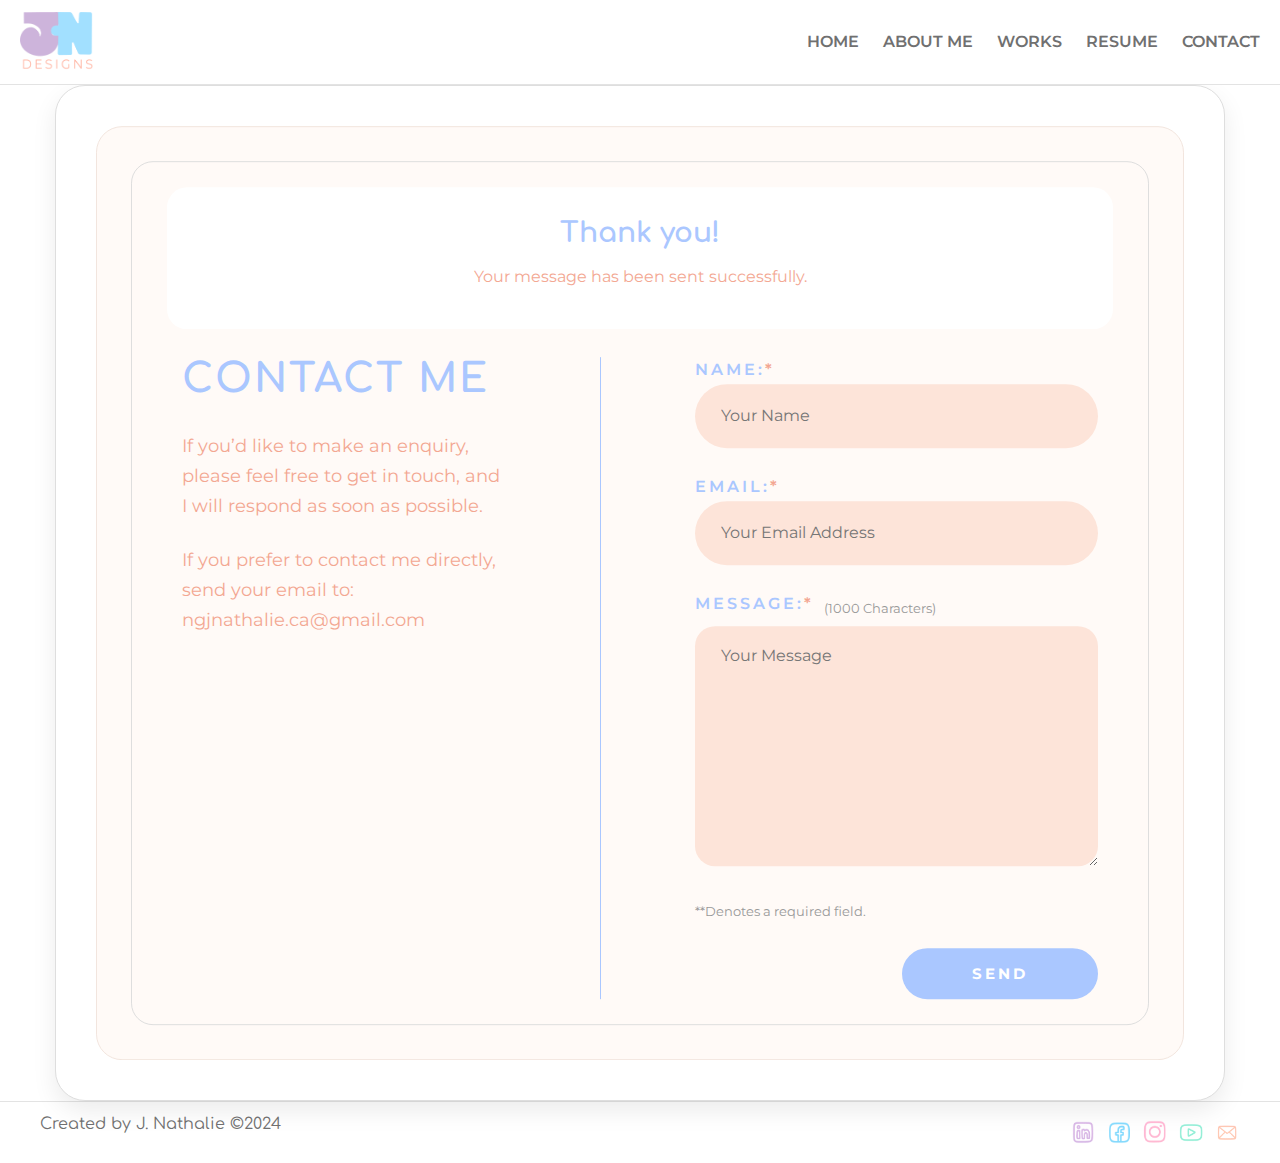
<file: contact.html>
<!DOCTYPE html>
<html lang="en">
<head>
  <meta charset="UTF-8">
  <meta name="viewport" content="width=device-width, initial-scale=1.0">
  <link href="https://fonts.googleapis.com/css2?family=Comfortaa&family=Montserrat:wght@400;600;700&display=swap" rel="stylesheet">
  <link rel="stylesheet" href="https://cdnjs.cloudflare.com/ajax/libs/font-awesome/4.7.0/css/font-awesome.min.css">
  <link rel="stylesheet" href="css/grid.css">
  <link rel="stylesheet" href="css/main.css">
  <title>JN Designs Portfolio</title>
</head>

<body data-page="contact" class="site">
  <h1 class="hidden">JN Designs Portfolio Website</h1>

  <div id="sticky-nav-con">
    <header class="head">
      <div class="logo">
        <a href="index.html">
          <img src="images/FinalLogo_JN.png" alt="JN Designs Logo">
        </a>
      </div>

      <nav id="main-nav">
        <button class="burger-btn" id="burger-button"><i class="fa fa-bars"></i></button>

        <div id="burger-con" class="menu-panel">
          <ul class="menu-list">
            <li><a href="index.html">HOME</a></li>
            <li><a href="about.html">ABOUT ME</a></li>
            <li><a href="project.php">WORKS</a></li>
            <li><a href="docs/Ng_JustineNathalie_Resume.pdf" target="_blank">RESUME</a></li>
            <li><a href="contact.php">CONTACT</a></li>
          </ul>
        </div>
      </nav>
    </header>
  </div>

  <main class="site-main">
    <section class="contact-wrapper">
      <div class="grid-con">
        <div class="col-span-full contact-card-outer">
          <div class="contact-card-inner">
            <div class="contact-inner-outline"></div>

            <div class="contact-thankyou">
              <h2 class="contact-thankyou-title">Thank you! </h2>
              <p class="contact-thankyou-text">Your message has been sent successfully.</p>
            </div>

            <div class="grid-con contact-grid">

              <div class="col-span-full m-col-span-5 l-col-span-5 contact-left">
                <h2 class="contact-heading">CONTACT ME</h2>

                <p class="contact-copy">
                  If you’d like to make an enquiry, please feel free to get in touch,
                  and I will respond as soon as possible.
                </p>

                <p class="contact-copy">
                  If you prefer to contact me directly, send your email to:<br>
                  ngjnathalie.ca@gmail.com
                </p>
              </div>

              <div class="col-span-full m-col-span-1 l-col-span-1 contact-divider"></div>

              <div class="col-span-full m-col-span-6 l-col-span-6 contact-right">
                <form method="post" action="CMS/adduser.php" class="contact-form">

                  <section id="feedback"></section>

                  <div class="contact-field-group">
                    <label class="contact-label" for="name">NAME:<span>*</span></label>
                    <input class="contact-input" type="text" id="name" name="name" placeholder="Your Name" required>
                  </div>

                  <div class="contact-field-group">
                    <label class="contact-label" for="email">EMAIL:<span>*</span></label>
                    <input class="contact-input" type="email" id="email" name="email" placeholder="Your Email Address" required>
                  </div>

                  <div class="contact-field-group">
                    <div class="contact-message-row">
                      <label class="contact-label" for="message">MESSAGE:<span>*</span></label>
                      <span class="contact-char-note">(1000 Characters)</span>
                    </div>
                    <textarea class="contact-textarea" id="message" name="message" placeholder="Your Message" required></textarea>
                  </div>

                  <p class="contact-required-note">**Denotes a required field.</p>

                  <div class="contact-actions">
                    <button class="contact-submit" type="submit">SEND</button>
                  </div>
                </form>
              </div>

            </div>
          </div>
        </div>
      </div>
    </section>
  </main>

  <footer id="site-footer">
    <div class="footer-inner">
      <p>Created by J. Nathalie ©2024</p>

      <div class="footer-icons">
        <a href="https://www.linkedin.com/in/jnathalieng" target="_blank"><img src="images/Linkedin.png" alt="LinkedIn icon"></a>
        <a href="#"><img src="images/Facebook.png" alt="Facebook icon"></a>
        <a href="https://www.instagram.com/jnathalieng" target="_blank"><img src="images/Instagram.png" alt="Instagram icon"></a>
        <a href="#"><img src="images/Youtube.png" alt="YouTube icon"></a>
        <a href="mailto:ngjnathalie.ca@gmail.com"><img src="images/Email.png" alt="Email icon"></a>
      </div>
    </div>
  </footer>

  <script src="https://cdnjs.cloudflare.com/ajax/libs/gsap/3.12.2/gsap.min.js"></script>
  <script type="module" src="js/main.js"></script>
</body>
</html>
</file>
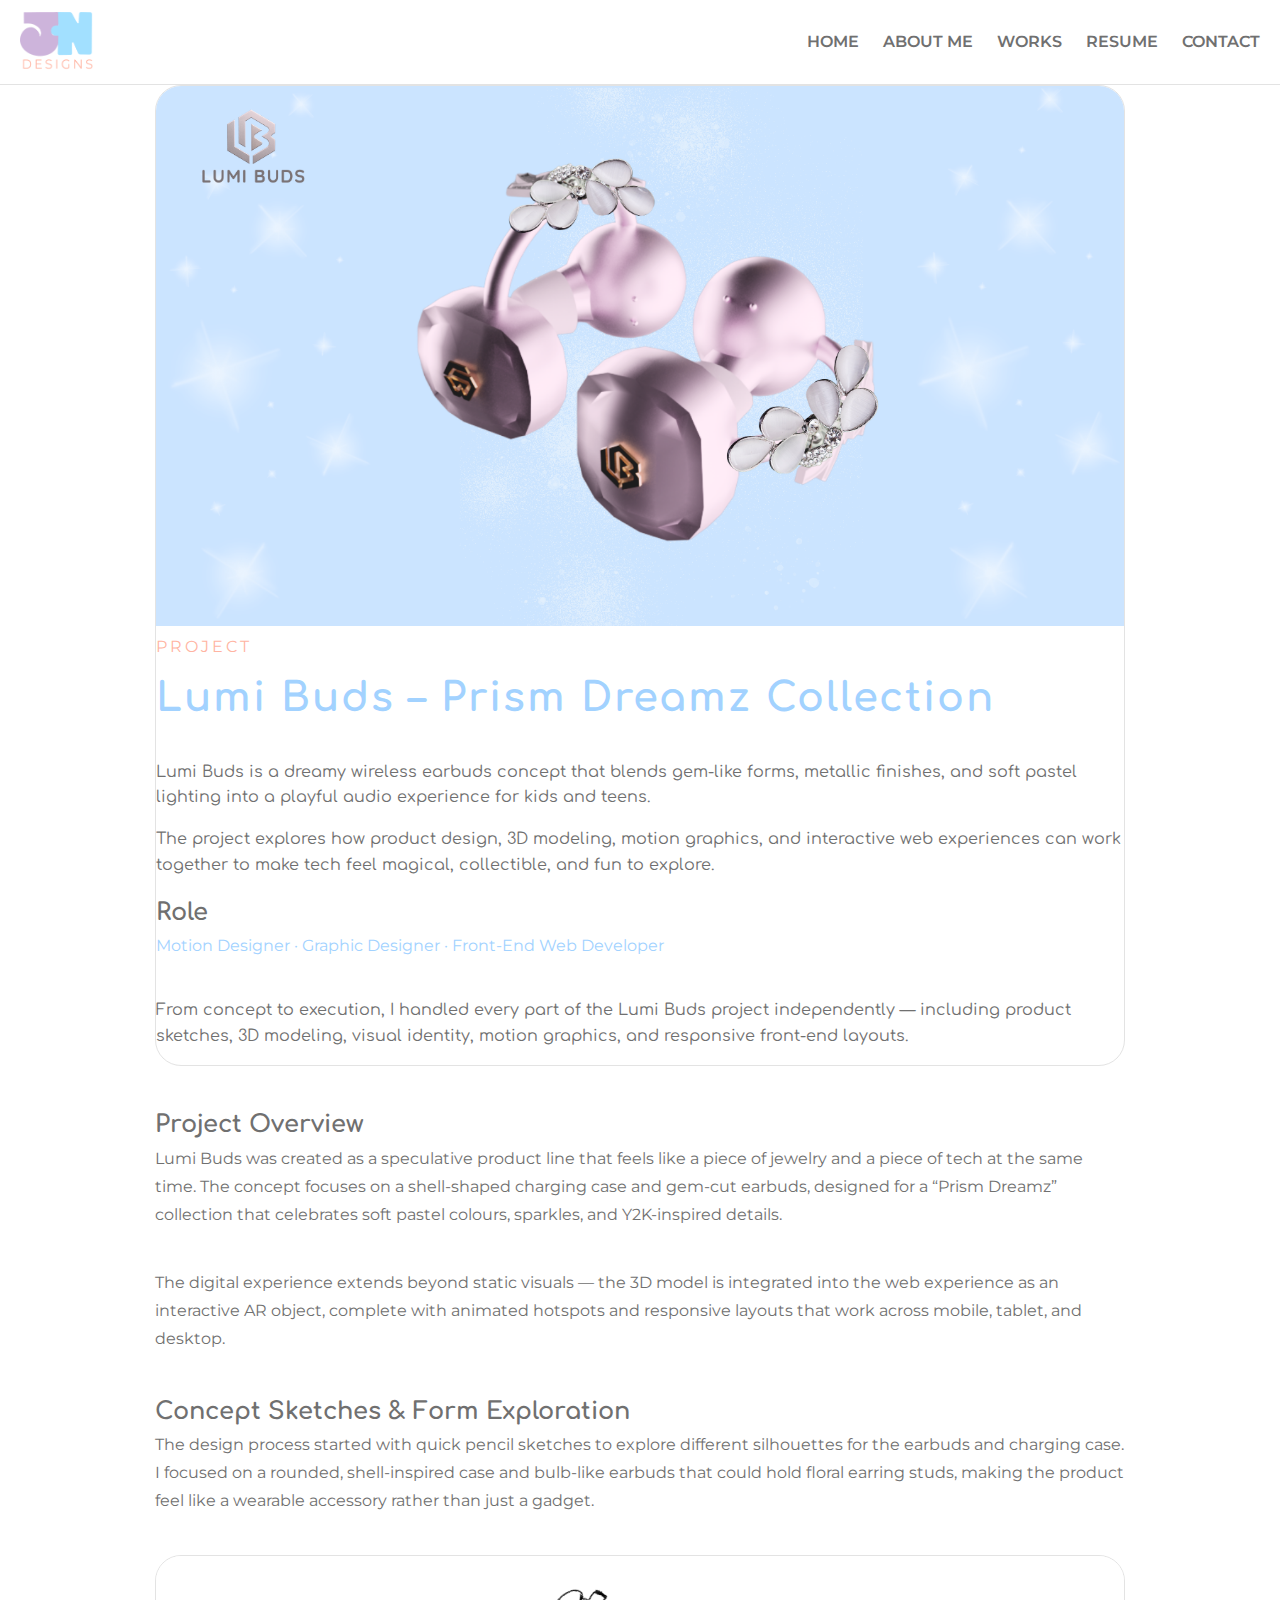
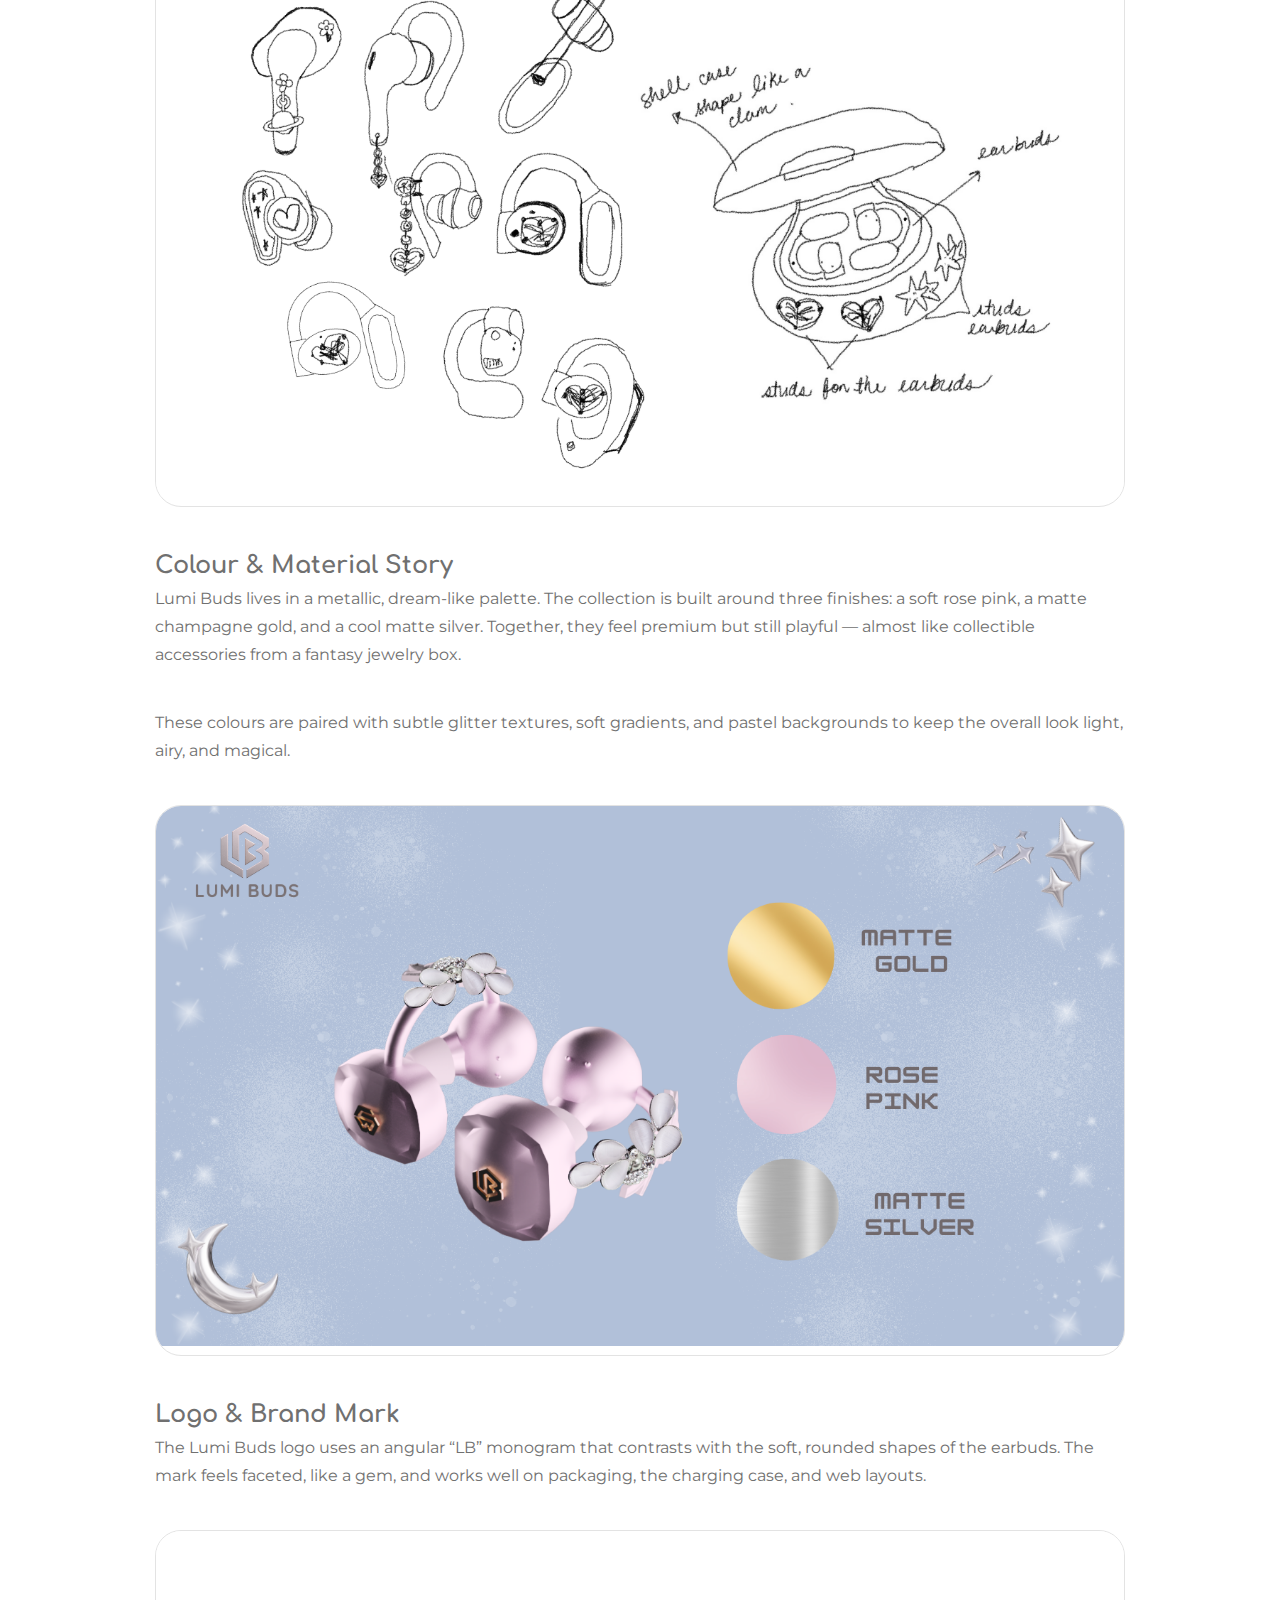
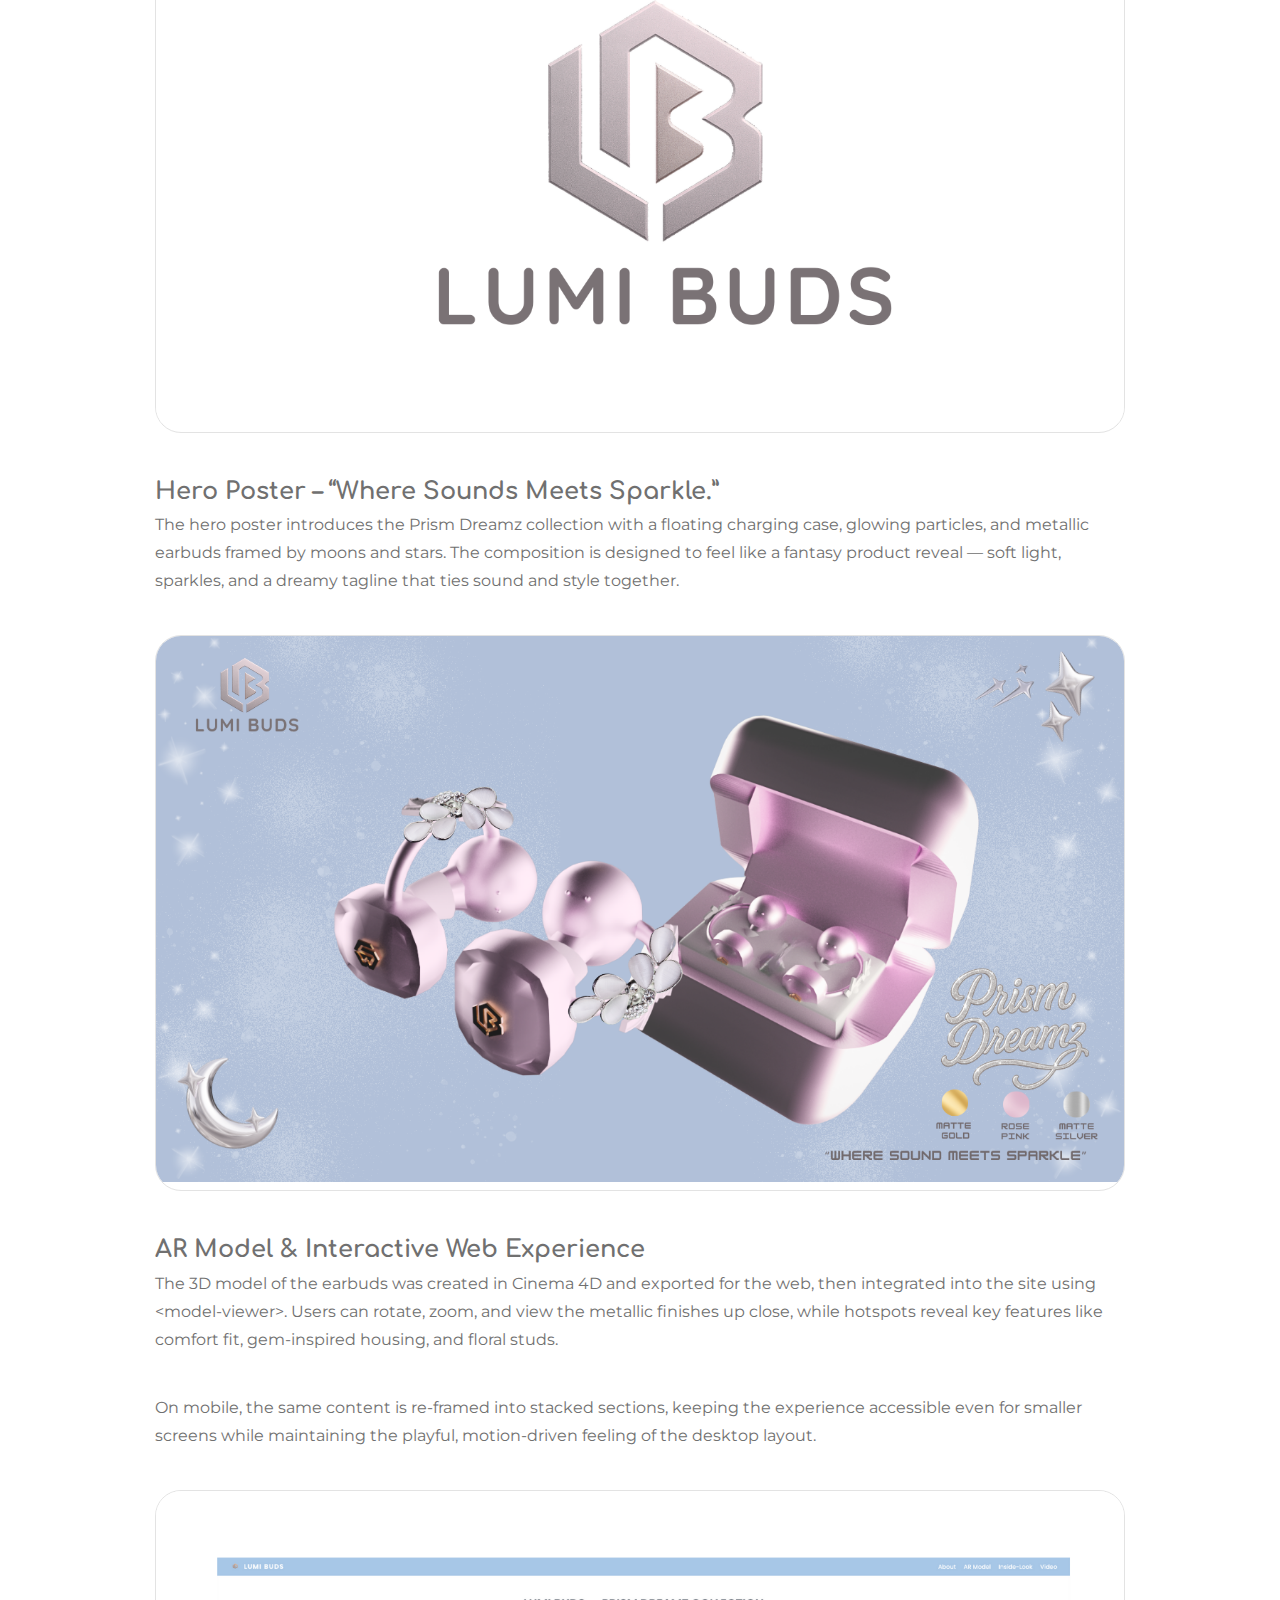
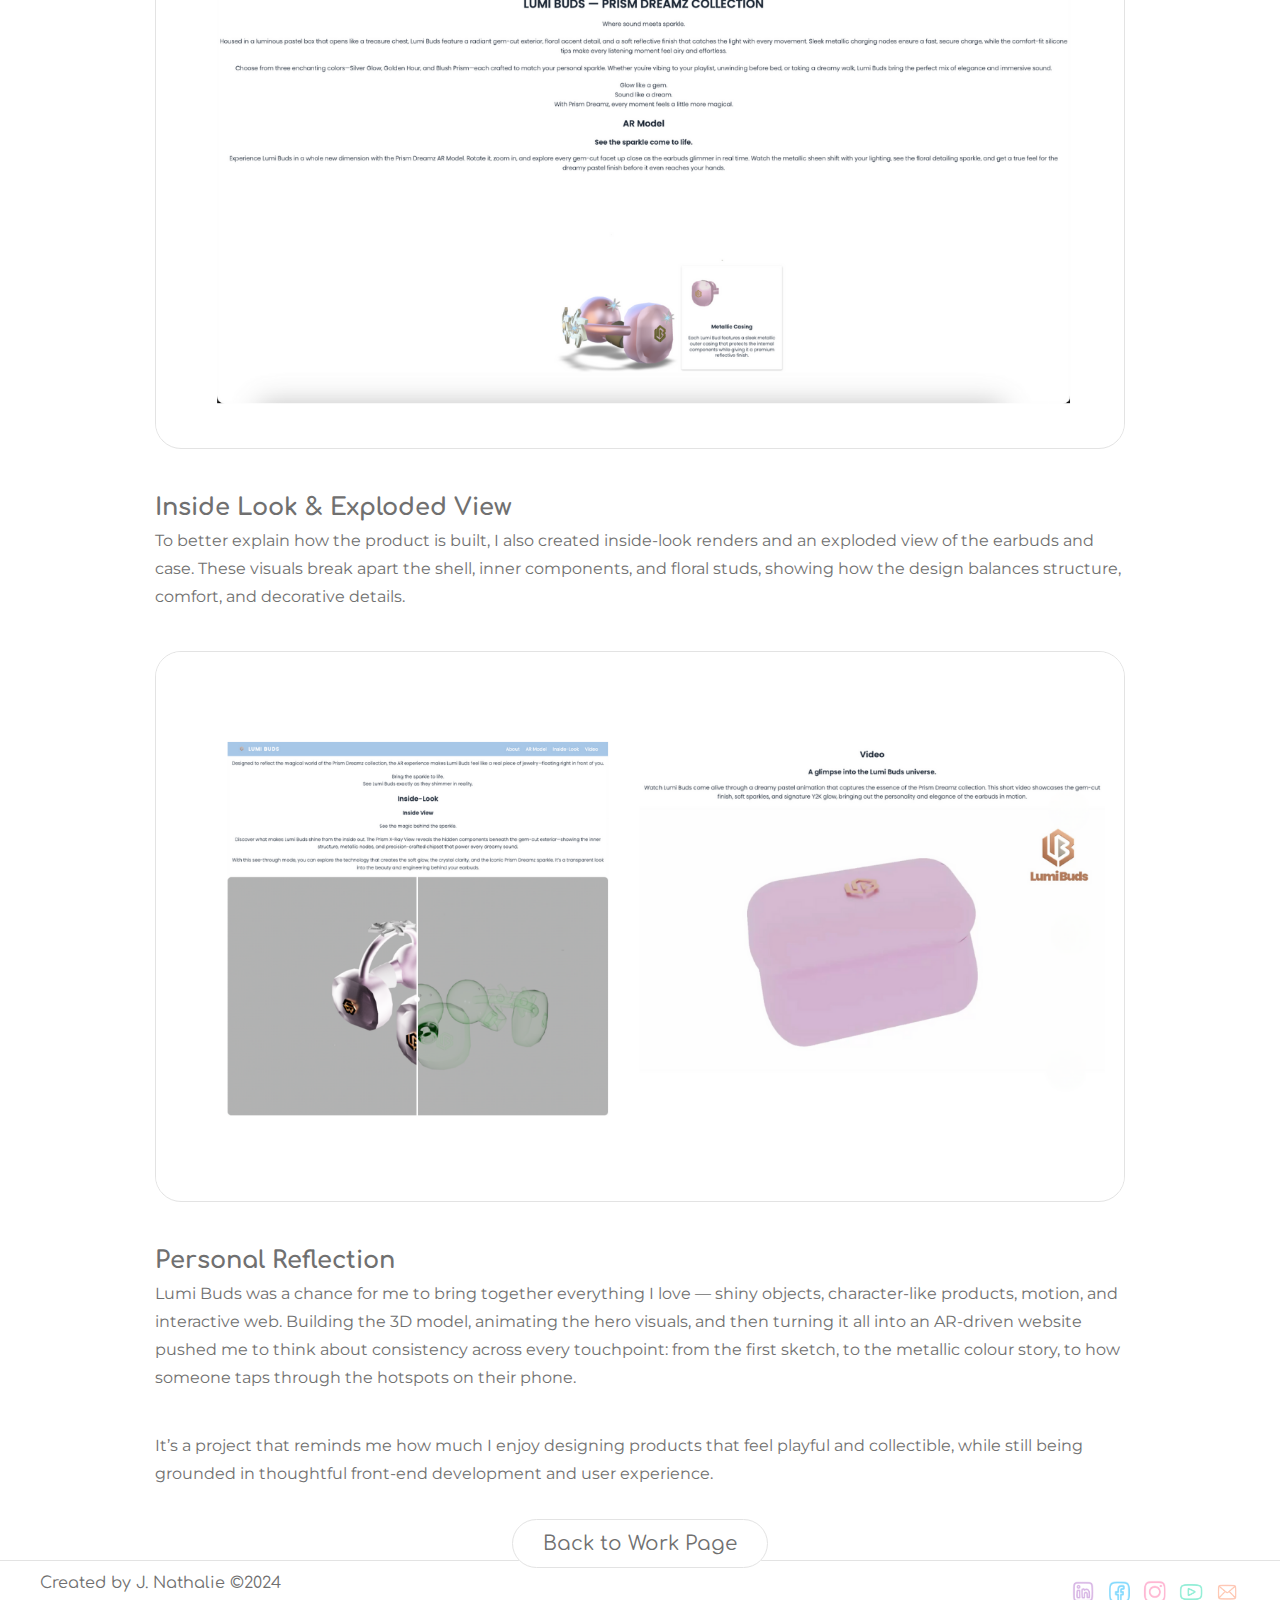
<file: lumibuds.html>
<!DOCTYPE html>
<html lang="en">
<head>
  <meta charset="UTF-8">
  <meta name="viewport" content="width=device-width, initial-scale=1.0">
  <link href="https://fonts.googleapis.com/css2?family=Comfortaa&family=Montserrat:wght@400;600;700&display=swap" rel="stylesheet">
  <link rel="stylesheet" href="https://cdnjs.cloudflare.com/ajax/libs/font-awesome/4.7.0/css/font-awesome.min.css">
  <link rel="stylesheet" href="css/grid.css">
  <link rel="stylesheet" href="css/main.css">
  <script type="module" src="js/main.js"></script>
  <title>JN Designs Portfolio – Lumi Buds</title>
</head>

<body class="site">
  <h1 class="hidden">JN Designs Portfolio Website</h1>

  <div id="sticky-nav-con">
    <header class="head">
      <div class="logo">
        <img src="images/FinalLogo_JN.png" alt="JN Designs Logo">
      </div>

      <nav id="main-nav">
        <button class="burger-btn" id="burger-button"><i class="fa fa-bars"></i></button>

        <div id="burger-con" class="menu-panel">
          <ul class="menu-list">
            <li><a href="index.html">HOME</a></li>
            <li><a href="about.html">ABOUT ME</a></li>
            <li><a href="work.html">WORKS</a></li>
            <li><a href="docs/Resume-JustineNg.pdf" target="_blank">RESUME</a></li>
            <li><a href="contact.php">CONTACT</a></li>
          </ul>
        </div>
      </nav>
    </header>
  </div>

  <main>
    <section class="project-page">
      <div class="grid-con">
        <div class="col-span-full m-col-start-2 m-col-end-12 l-col-start-2 l-col-end-12 project-inner">

          <section class="project-hero">
            <div class="project-hero-image-box">
              <img src="images/Lumibuds-Poster.png" alt="Lumi Buds Prism Dreamz hero poster" class="project-hero-image">
            </div>

            <div class="project-meta">
              <p class="project-label">Project</p>
              <h2 class="project-title">Lumi Buds – Prism Dreamz Collection</h2>

              <p class="project-short">
                Lumi Buds is a dreamy wireless earbuds concept that blends gem-like forms, metallic finishes,
                and soft pastel lighting into a playful audio experience for kids and teens.
              </p>

              <p class="project-detail">
                The project explores how product design, 3D modeling, motion graphics, and interactive web
                experiences can work together to make tech feel magical, collectible, and fun to explore.
              </p>

              <div class="project-role-block">
                <h3 class="project-sub-label">Role</h3>
                <p class="project-role">
                  Motion Designer · Graphic Designer · Front-End Web Developer
                </p>
                <p class="project-role-note">
                  From concept to execution, I handled every part of the Lumi Buds project independently —
                  including product sketches, 3D modeling, visual identity, motion graphics, and responsive
                  front-end layouts.
                </p>
              </div>
            </div>
          </section>

          <section class="project-section">
            <h3 class="project-heading">Project Overview</h3>
            <p class="project-text">
              Lumi Buds was created as a speculative product line that feels like a piece of jewelry and a
              piece of tech at the same time. The concept focuses on a shell-shaped charging case and gem-cut
              earbuds, designed for a “Prism Dreamz” collection that celebrates soft pastel colours, sparkles,
              and Y2K-inspired details.
            </p>
            <p class="project-text">
              The digital experience extends beyond static visuals — the 3D model is integrated into the web
              experience as an interactive AR object, complete with animated hotspots and responsive layouts
              that work across mobile, tablet, and desktop.
            </p>
          </section>

          
          <section class="project-section">
            <h3 class="project-heading">Concept Sketches & Form Exploration</h3>
            <p class="project-text">
              The design process started with quick pencil sketches to explore different silhouettes for the
              earbuds and charging case. I focused on a rounded, shell-inspired case and bulb-like earbuds
              that could hold floral earring studs, making the product feel like a wearable accessory rather
              than just a gadget.
            </p>
          </section>

            <div class="project-image-box">
              <img src="images/LB-Sketch.png" alt="Early Lumi Buds earbud concept sketches with notes" class="project-image">
            </div>

          <section class="project-section">
            <h3 class="project-heading">Colour & Material Story</h3>
            <p class="project-text">
              Lumi Buds lives in a metallic, dream-like palette. The collection is built around three finishes:
              a soft rose pink, a matte champagne gold, and a cool matte silver. Together, they feel premium
              but still playful — almost like collectible accessories from a fantasy jewelry box.
            </p>
            <p class="project-text">
              These colours are paired with subtle glitter textures, soft gradients, and pastel backgrounds to
              keep the overall look light, airy, and magical.
            </p>

            <div class="project-image-box">
              <img src="images/LB-Color.png" alt="Metallic colour board with rose pink, matte gold, and matte silver swatches for Lumi Buds" class="project-image">
            </div>
          </section>

          <section class="project-section">
            <h3 class="project-heading">Logo & Brand Mark</h3>
            <p class="project-text">
              The Lumi Buds logo uses an angular “LB” monogram that contrasts with the soft, rounded shapes of
              the earbuds. The mark feels faceted, like a gem, and works well on packaging, the charging case,
              and web layouts.
            </p>

            <div class="project-image-box">
              <img src="images/LB_Logo.png" alt="Lumi Buds LB monogram logo on a clean background" class="project-image">
            </div>
          </section>

          <section class="project-section">
            <h3 class="project-heading">Hero Poster – “Where Sounds Meets Sparkle.”</h3>
            <p class="project-text">
              The hero poster introduces the Prism Dreamz collection with a floating charging case, glowing
              particles, and metallic earbuds framed by moons and stars. The composition is designed to feel
              like a fantasy product reveal — soft light, sparkles, and a dreamy tagline that ties sound and
              style together.
            </p>

            <div class="project-image-box">
              <img src="images/LB_Hero.png" alt="Lumi Buds Poster" class="project-image">
            </div>
          </section>

          <section class="project-section">
            <h3 class="project-heading">AR Model & Interactive Web Experience</h3>
            <p class="project-text">
              The 3D model of the earbuds was created in Cinema 4D and exported for the web, then integrated
              into the site using &lt;model-viewer&gt;. Users can rotate, zoom, and view the metallic finishes up
              close, while hotspots reveal key features like comfort fit, gem-inspired housing, and floral studs.
            </p>
            <p class="project-text">
              On mobile, the same content is re-framed into stacked sections, keeping the experience accessible
              even for smaller screens while maintaining the playful, motion-driven feeling of the desktop
              layout.
            </p>

            <div class="project-image-box">
              <img src="images/LB_AR_W.png" alt="Lumi Buds AR model viewer with interactive hotspots" class="project-image">
            </div>
          </section>

          <section class="project-section">
            <h3 class="project-heading">Inside Look & Exploded View</h3>
            <p class="project-text">
              To better explain how the product is built, I also created inside-look renders and an exploded
              view of the earbuds and case. These visuals break apart the shell, inner components, and floral
              studs, showing how the design balances structure, comfort, and decorative details.
            </p>
          </section>

            <div class="project-image-box">
              <img src="images/LB_Xray_WEbp.png" alt="Inside look render of Lumi Buds showing internal components" class="project-image">
            </div>

          <section class="project-section">
            <h3 class="project-heading">Personal Reflection</h3>
            <p class="project-text">
              Lumi Buds was a chance for me to bring together everything I love — shiny objects, character-like
              products, motion, and interactive web. Building the 3D model, animating the hero visuals, and
              then turning it all into an AR-driven website pushed me to think about consistency across every
              touchpoint: from the first sketch, to the metallic colour story, to how someone taps through the
              hotspots on their phone.
            </p>
            <p class="project-text">
              It’s a project that reminds me how much I enjoy designing products that feel playful and
              collectible, while still being grounded in thoughtful front-end development and user experience.
            </p>
          </section>

          <div class="section-btn-inner">
            <a href="work.html" class="section-learn-btn">Back to Work Page</a>
          </div>
        </div>
      </div>
    </section>
  </main>

  <footer id="site-footer">
    <div class="footer-inner">
      <p>Created by J. Nathalie ©2024</p>

      <div class="footer-icons">
        <a href="www.linkedin.com/in/jnathalieng"><img src="images/Linkedin.png" alt="LinkedIn icon"></a>
        <a href="#"><img src="images/Facebook.png" alt="Facebook icon"></a>
        <a href="www.instagram.com/jnathalieng"><img src="images/Instagram.png" alt="Instagram icon"></a>
        <a href="#"><img src="images/Youtube.png" alt="YouTube icon"></a>
        <a href="mailto:ngjnathalie.ca@gmail.com"><img src="images/Email.png" alt="Email icon"></a>
      </div>
    </div>
  </footer>

  <script src="https://cdnjs.cloudflare.com/ajax/libs/gsap/3.12.2/gsap.min.js"></script>
  <script src="js/main.js"></script>
</body>
</html>
</file>
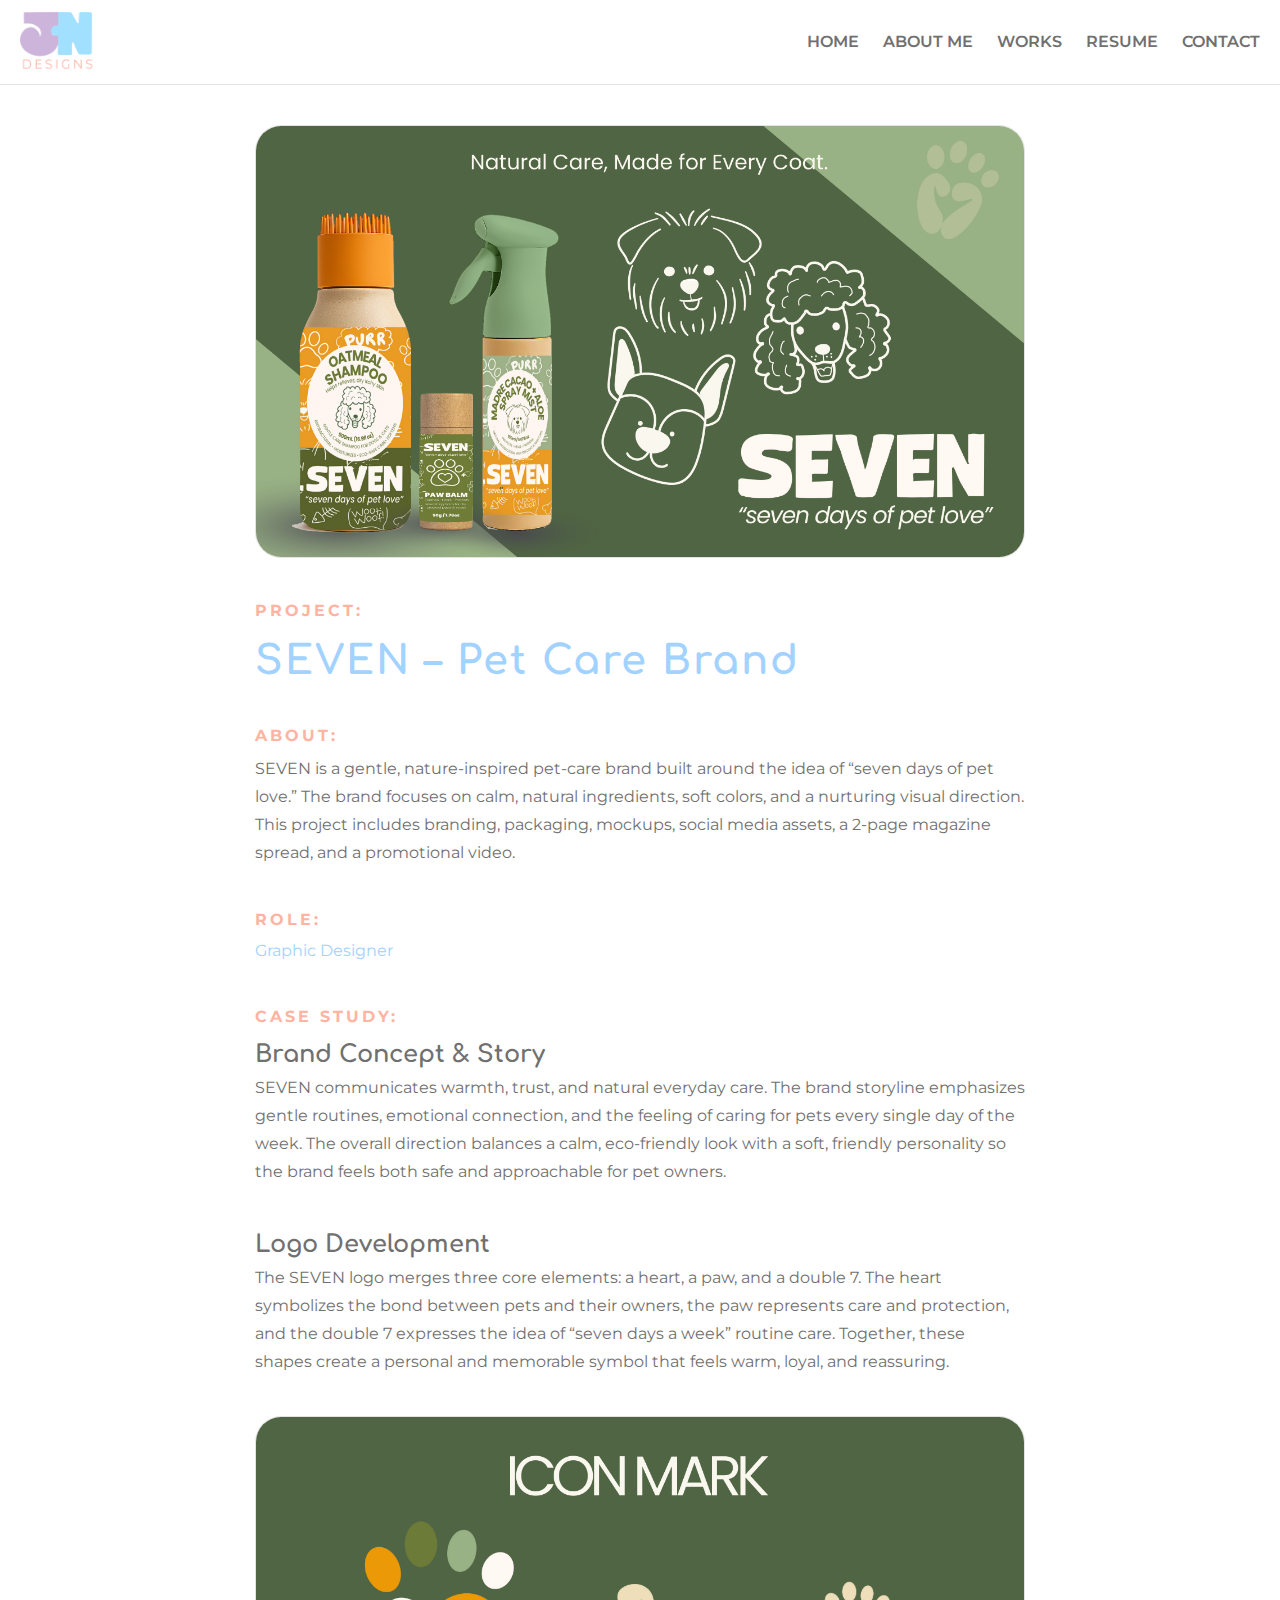
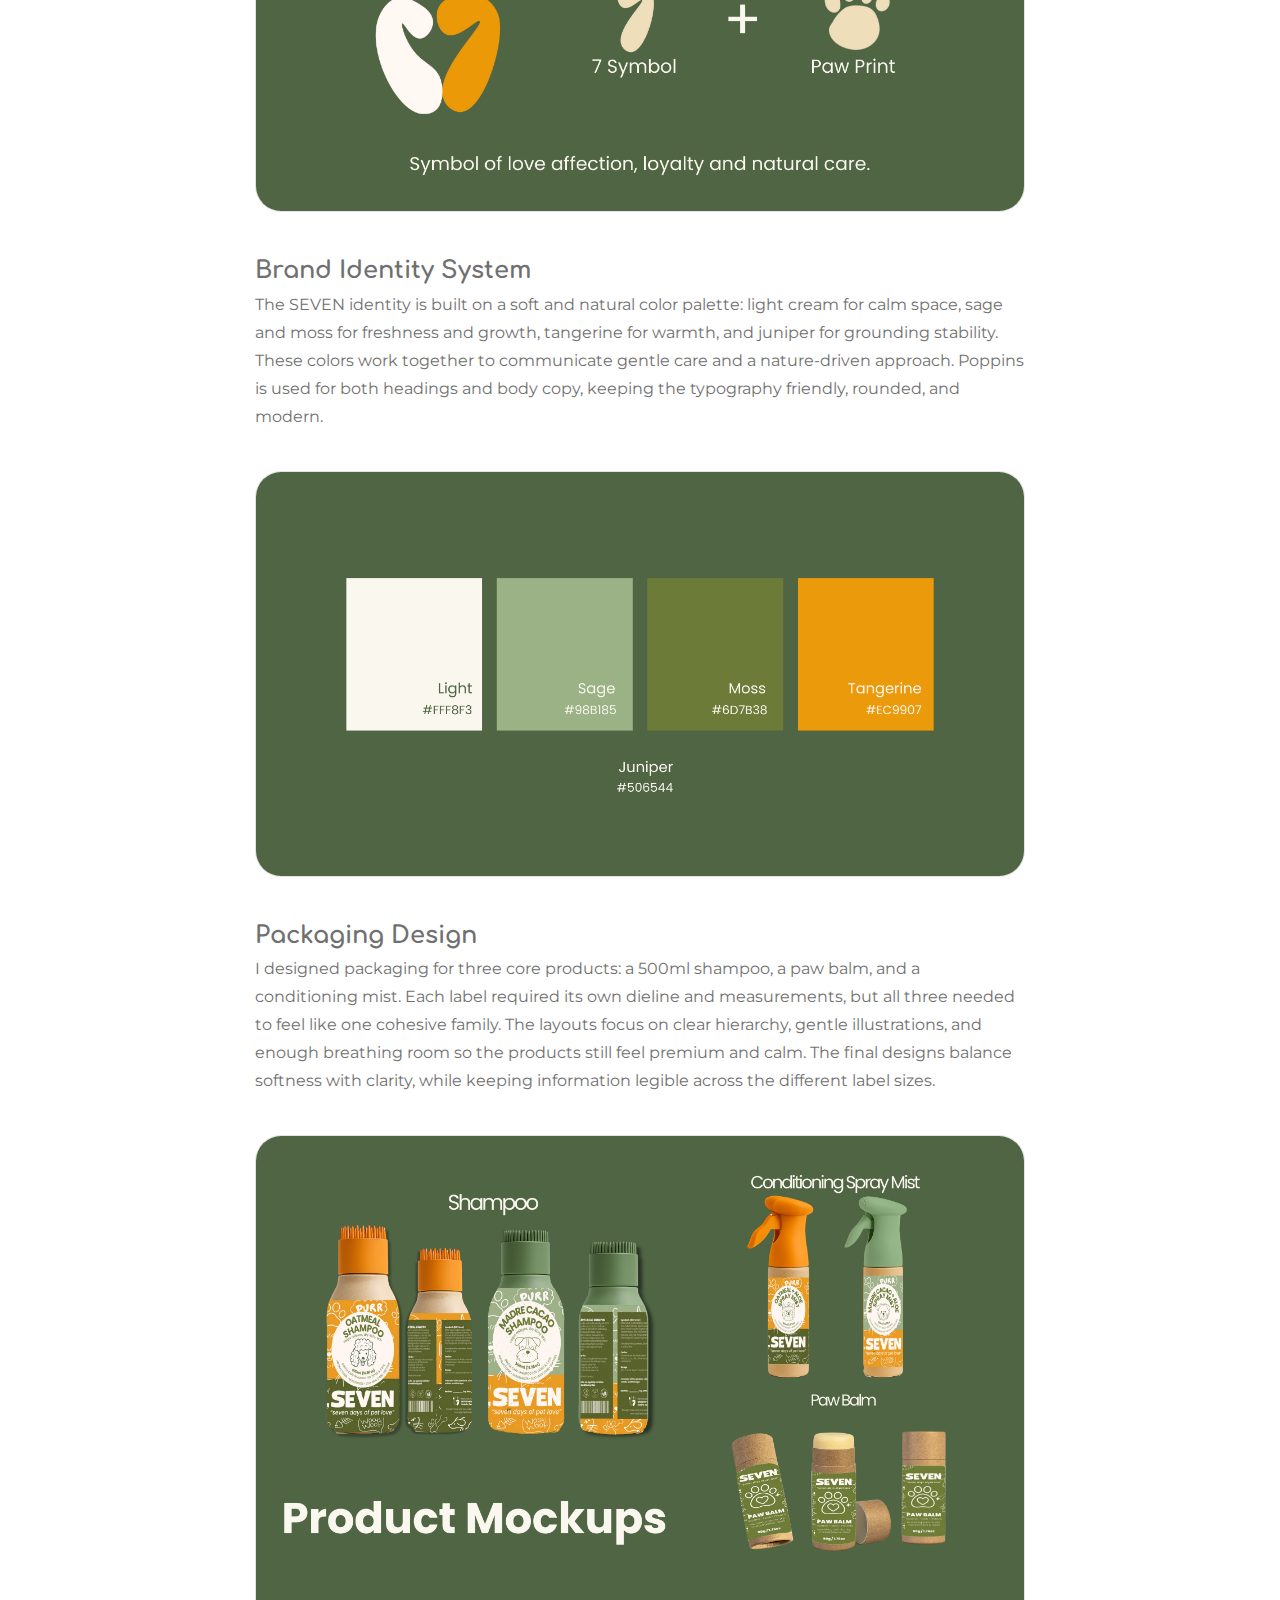
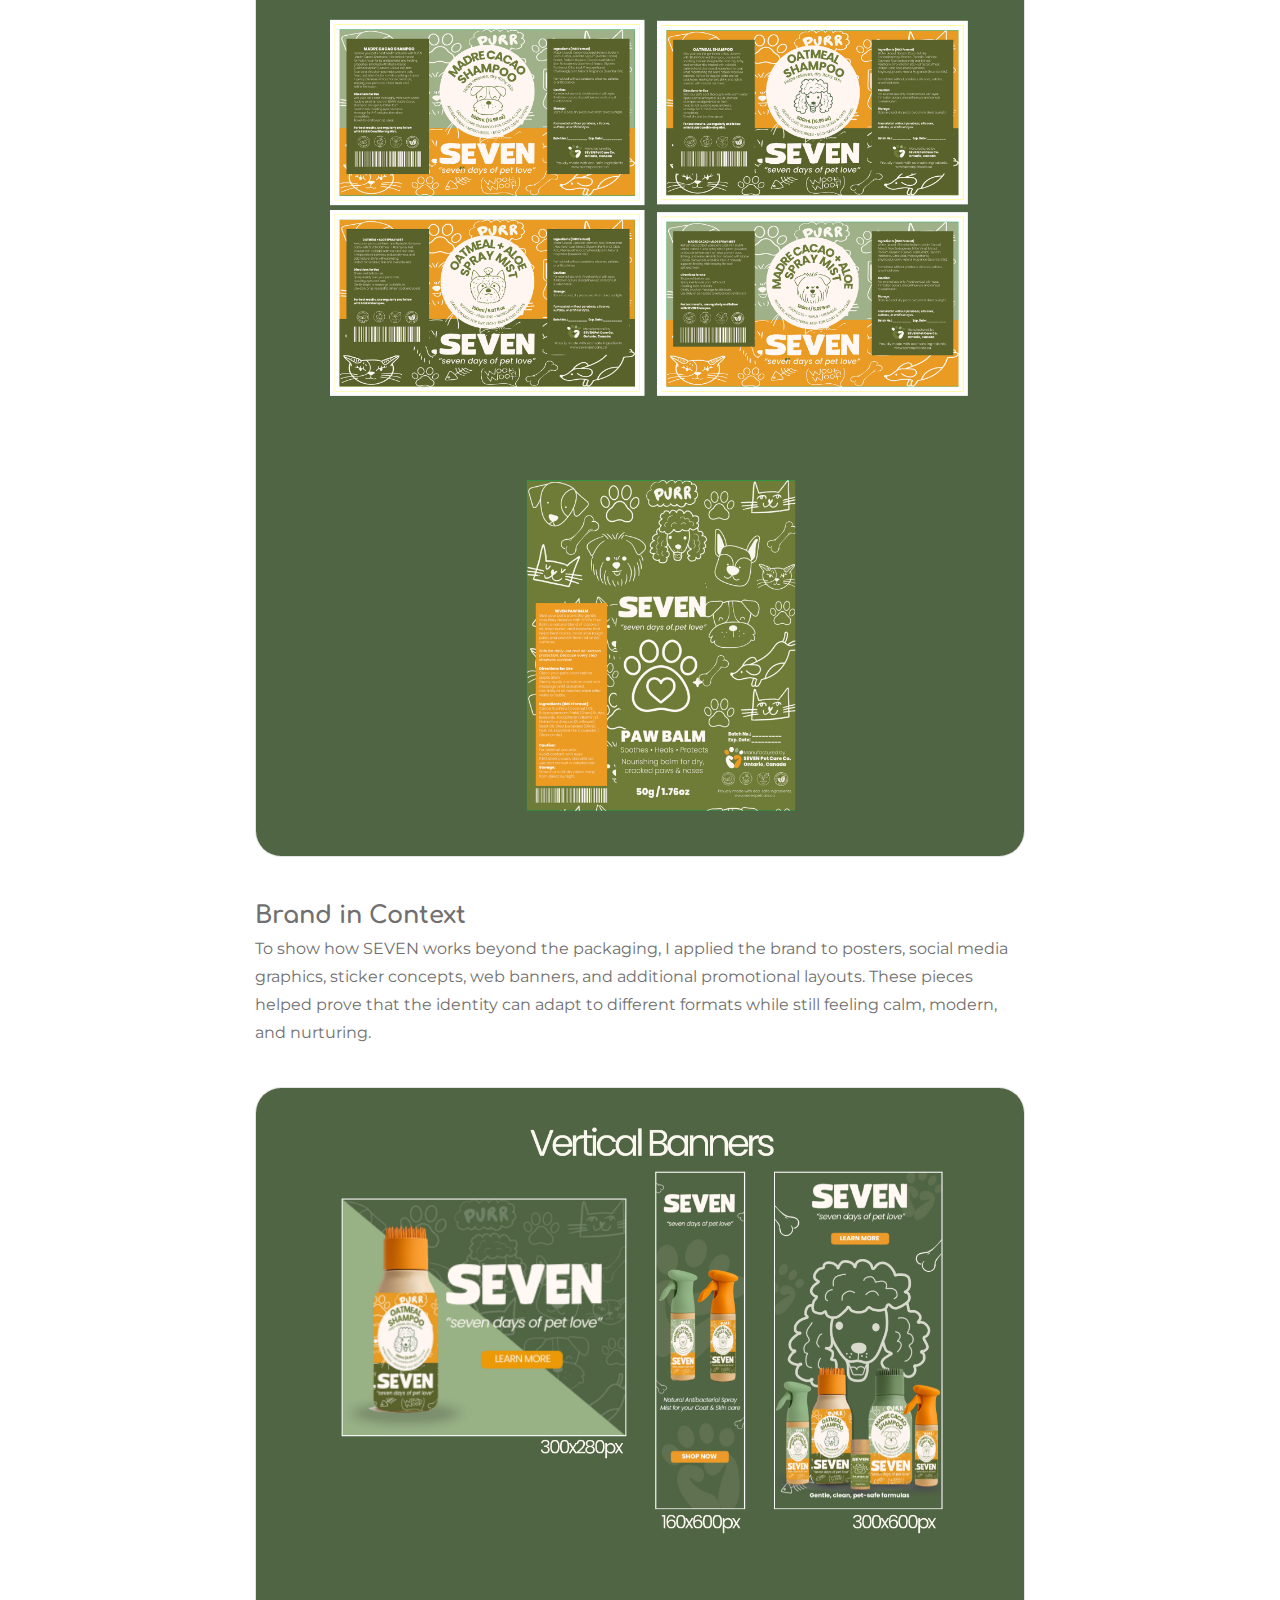
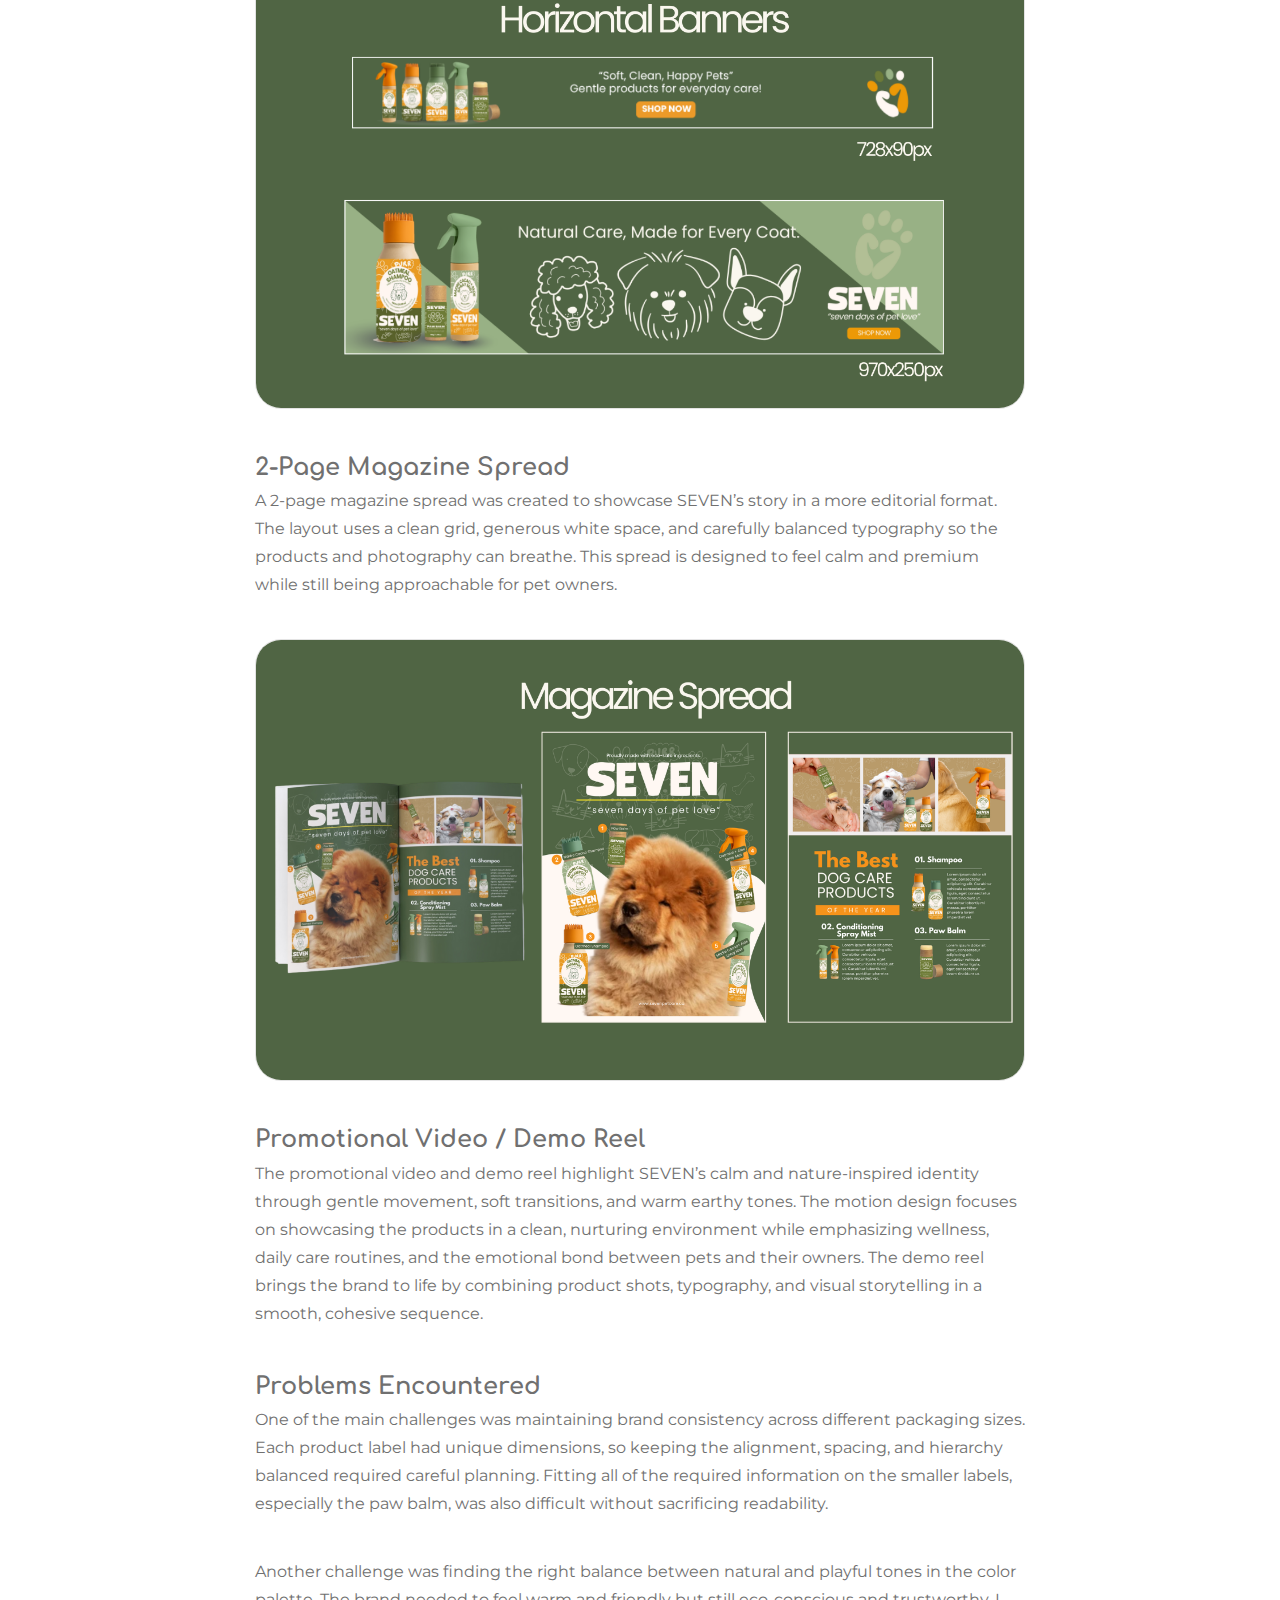
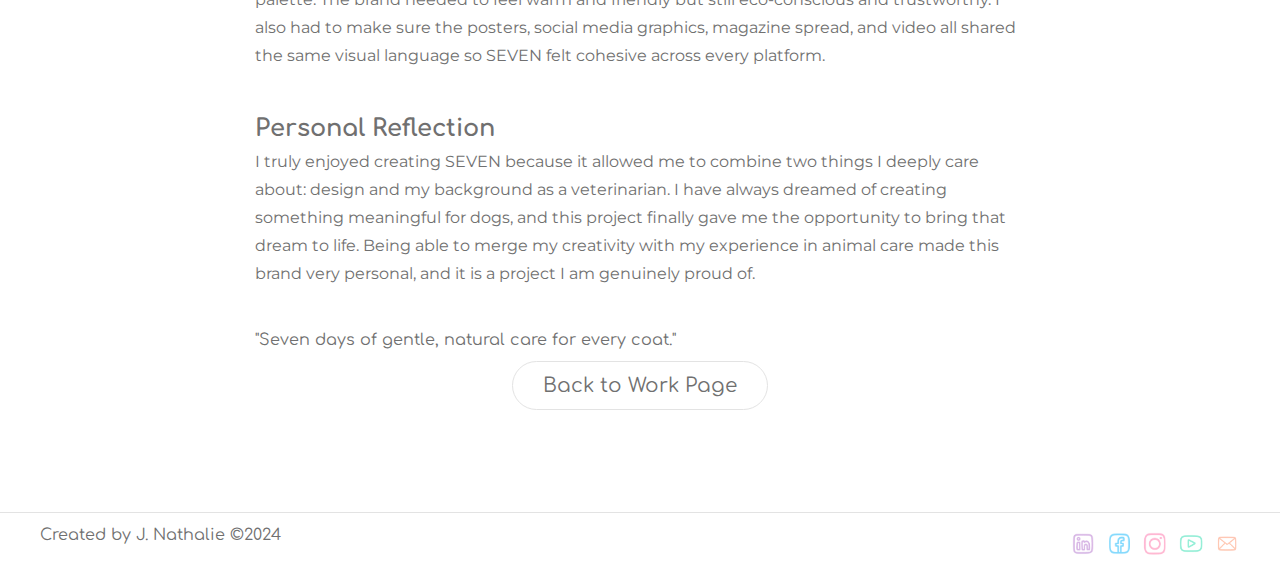
<file: seven.html>
<!DOCTYPE html>
<html lang="en">
<head>
  <meta charset="UTF-8">
  <meta name="viewport" content="initial-scale=1.0, width=device-width">
  <title>JN Designs Portfolio</title>
  <link rel="icon" type="image/png" href="jn_favicon/favicon-96x96.png" sizes="96x96" />
<link rel="icon" type="image/svg+xml" href="jn_favicon/favicon.svg" />
<link rel="shortcut icon" href="jn_favicon/favicon.ico" />
<link rel="apple-touch-icon" sizes="180x180" href="jn_favicon/apple-touch-icon.png" />
<link rel="manifest" href="jn_favicon/site.webmanifest" />
  <link href="https://fonts.googleapis.com/css2?family=Comfortaa&family=Montserrat:wght@400;600;700&display=swap" rel="stylesheet">
  <link rel="stylesheet" href="https://cdnjs.cloudflare.com/ajax/libs/font-awesome/4.7.0/css/font-awesome.min.css">
  <link href="css/grid.css" rel="stylesheet">
  <link href="css/main.css" rel="stylesheet">
</head>

<body data-page="project" class="site">
  <h1 class="hidden">JN Designs Portfolio Website</h1>

  <div id="sticky-nav-con">
    <header class="head">
      <div class="logo">
        <a href="index.html">
          <img src="images/FinalLogo_JN.png" alt="JN Designs Logo">
        </a>
      </div>

      <nav id="main-nav">
        <button class="burger-btn" id="burger-button"><i class="fa fa-bars"></i></button>

        <div id="burger-con" class="menu-panel">
          <ul class="menu-list">
            <li><a href="index.html">HOME</a></li>
            <li><a href="about.html">ABOUT ME</a></li>
            <li><a href="project.html">WORKS</a></li>
            <li><a href="docs/Ng_JustineNathalie_Resume.pdf" target="_blank">RESUME</a></li>
            <li><a href="contact.php">CONTACT</a></li>
          </ul>
        </div>
      </nav>
    </header>
  </div>

  <main id="content">
    <section class="project-wrapper" id="project-seven">
      <div class="grid-con">
        <div class="col-span-full m-col-start-2 m-col-end-12 l-col-start-3 l-col-end-11 project-hero">
          <img src="images/Seven_Poster.png" alt="SEVEN brand hero image with pet care products" class="project-hero-img">
        </div>
        <div class="col-span-full m-col-start-2 m-col-end-12 l-col-start-3 l-col-end-11 project-content">
          <h2 class="project-label">PROJECT:</h2>
          <h1 class="project-title">SEVEN – Pet Care Brand</h1>

          <h2 class="project-label">ABOUT:</h2>
          <p class="project-text">
            SEVEN is a gentle, nature-inspired pet-care brand built around the idea of “seven days of pet love.”
            The brand focuses on calm, natural ingredients, soft colors, and a nurturing visual direction.
            This project includes branding, packaging, mockups, social media assets, a 2-page magazine spread,
            and a promotional video.
          </p>

          <h2 class="project-label">ROLE:</h2>
          <p class="project-role">
            Graphic Designer
          </p>

          <h2 class="project-label">CASE STUDY:</h2>

          <h3 class="project-heading">Brand Concept &amp; Story</h3>
          <p class="project-text">
            SEVEN communicates warmth, trust, and natural everyday care. The brand storyline emphasizes gentle routines,
            emotional connection, and the feeling of caring for pets every single day of the week. The overall direction
            balances a calm, eco-friendly look with a soft, friendly personality so the brand feels both safe and
            approachable for pet owners.
          </p>

          <h3 class="project-heading">Logo Development</h3>
          <p class="project-text">
            The SEVEN logo merges three core elements: a heart, a paw, and a double 7. The heart symbolizes the bond
            between pets and their owners, the paw represents care and protection, and the double 7 expresses the idea of
            “seven days a week” routine care. Together, these shapes create a personal and memorable symbol that feels
            warm, loyal, and reassuring.
          </p>

          <div class="project-image-box">
            <img src="images/Seven_IconMark.png" alt="SEVEN logo construction and brand mark" class="project-hero-img">
          </div>

          <h3 class="project-heading">Brand Identity System</h3>
          <p class="project-text">
            The SEVEN identity is built on a soft and natural color palette: light cream for calm space, sage and moss for
            freshness and growth, tangerine for warmth, and juniper for grounding stability. These colors work together
            to communicate gentle care and a nature-driven approach. Poppins is used for both headings and body copy,
            keeping the typography friendly, rounded, and modern.
          </p>

          <div class="project-image-box">
            <img src="images/Seven_ColorPalette.png" alt="SEVEN color palette and typography" class="project-hero-img">
          </div>

          <h3 class="project-heading">Packaging Design</h3>
          <p class="project-text">
            I designed packaging for three core products: a 500ml shampoo, a paw balm, and a conditioning mist.
            Each label required its own dieline and measurements, but all three needed to feel like one cohesive family.
            The layouts focus on clear hierarchy, gentle illustrations, and enough breathing room so the products still
            feel premium and calm. The final designs balance softness with clarity, while keeping information legible
            across the different label sizes.
          </p>

          <div class="project-image-box">
            <img src="images/Seven_PM.png" alt="SEVEN shampoo, balm, and mist packaging mockups" class="project-hero-img">
            <img src="images/SEVENPM2.png" alt="SEVEN shampoo, and mist label mockups" class="project-hero-img">
            <img src="images/SevenOM3.png" alt="SEVEN balm, label mockup" class="project-hero-img">

          </div>

          <h3 class="project-heading">Brand in Context</h3>
          <p class="project-text">
            To show how SEVEN works beyond the packaging, I applied the brand to posters, social media graphics,
            sticker concepts, web banners, and additional promotional layouts. These pieces helped prove that the
            identity can adapt to different formats while still feeling calm, modern, and nurturing.
          </p>

          <div class="project-image-box">
            <img src="images/Seven_SM.png" alt="SEVEN posters and social media promo designs" class="project-hero-img">
            <img src="images/Seven_SM2.png" alt="SEVEN posters and social media promo designs" class="project-hero-img">
          </div>

          <h3 class="project-heading">2-Page Magazine Spread</h3>
          <p class="project-text">
            A 2-page magazine spread was created to showcase SEVEN’s story in a more editorial format. The layout uses
            a clean grid, generous white space, and carefully balanced typography so the products and photography can
            breathe. This spread is designed to feel calm and premium while still being approachable for pet owners.
          </p>

          <div class="project-image-box">
            <img src="images/Seven_M.png" alt="SEVEN two-page magazine spread layout" class="project-hero-img">
          </div>

          <h3 class="project-heading">Promotional Video / Demo Reel</h3>
          <p class="project-text">
            The promotional video and demo reel highlight SEVEN’s calm and nature-inspired identity through gentle movement,
            soft transitions, and warm earthy tones. The motion design focuses on showcasing the products in a clean, 
            nurturing environment while emphasizing wellness, daily care routines, and the emotional bond between pets 
            and their owners. The demo reel brings the brand to life by combining product shots, typography, and visual 
            storytelling in a smooth, cohesive sequence.</p>

          <h3 class="project-heading">Problems Encountered</h3>
          <p class="project-text">
            One of the main challenges was maintaining brand consistency across different packaging sizes. Each product
            label had unique dimensions, so keeping the alignment, spacing, and hierarchy balanced required careful
            planning. Fitting all of the required information on the smaller labels, especially the paw balm, was also
            difficult without sacrificing readability.
          </p>
          <p class="project-text">
            Another challenge was finding the right balance between natural and playful tones in the color palette.
            The brand needed to feel warm and friendly but still eco-conscious and trustworthy. I also had to make sure
            the posters, social media graphics, magazine spread, and video all shared the same visual language so SEVEN
            felt cohesive across every platform.
          </p>

          <h3 class="project-heading">Personal Reflection</h3>
          <p class="project-text">
            I truly enjoyed creating SEVEN because it allowed me to combine two things I deeply care about: design and
            my background as a veterinarian. I have always dreamed of creating something meaningful for dogs, and this
            project finally gave me the opportunity to bring that dream to life. Being able to merge my creativity with
            my experience in animal care made this brand very personal, and it is a project I am genuinely proud of.
          </p>

          <p class="project-tagline">
            "Seven days of gentle, natural care for every coat."</p>
        
        <div class="section-btn-inner">
            <a href="project.html" class="section-learn-btn">Back to Work Page</a>
          </div>

        </div>
      </div>
    </section>
  </main>

  <footer id="site-footer">
    <div class="footer-inner">
      <p>Created by J. Nathalie ©2024</p>

      <div class="footer-icons">
        <a href="www.linkedin.com/in/jnathalieng"><img src="images/Linkedin.png" alt="LinkedIn icon"></a>
        <a href="#"><img src="images/Facebook.png" alt="Facebook icon"></a>
        <a href="www.instagram.com/jnathalieng"><img src="images/Instagram.png" alt="Instagram icon"></a>
        <a href="#"><img src="images/Youtube.png" alt="YouTube icon"></a>
        <a href="mailto:ngjnathalie.ca@gmail.com"><img src="images/Email.png" alt="Email icon"></a>
      </div>
    </div>
  </footer>

  <script src="https://cdnjs.cloudflare.com/ajax/libs/gsap/3.12.2/gsap.min.js"></script>
  <script src="js/main.js"></script>
</body>
</html>
</file>
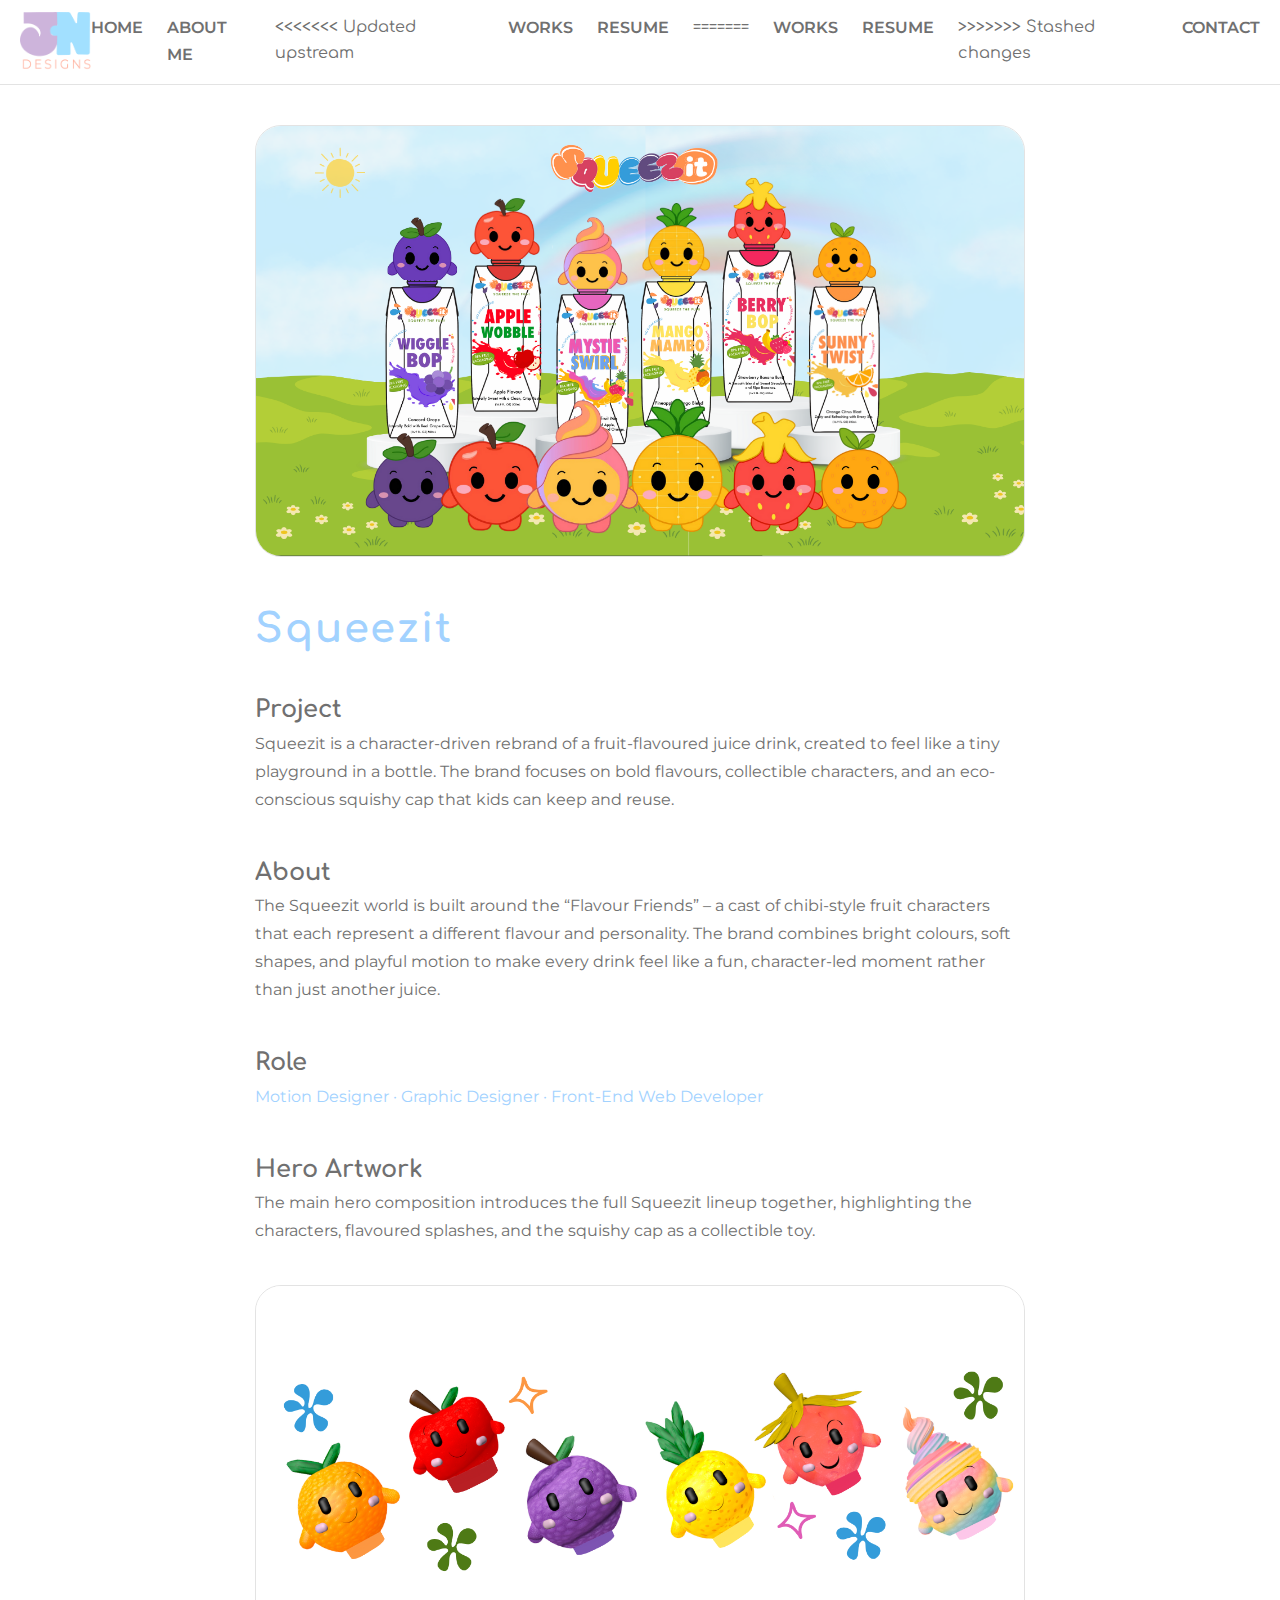
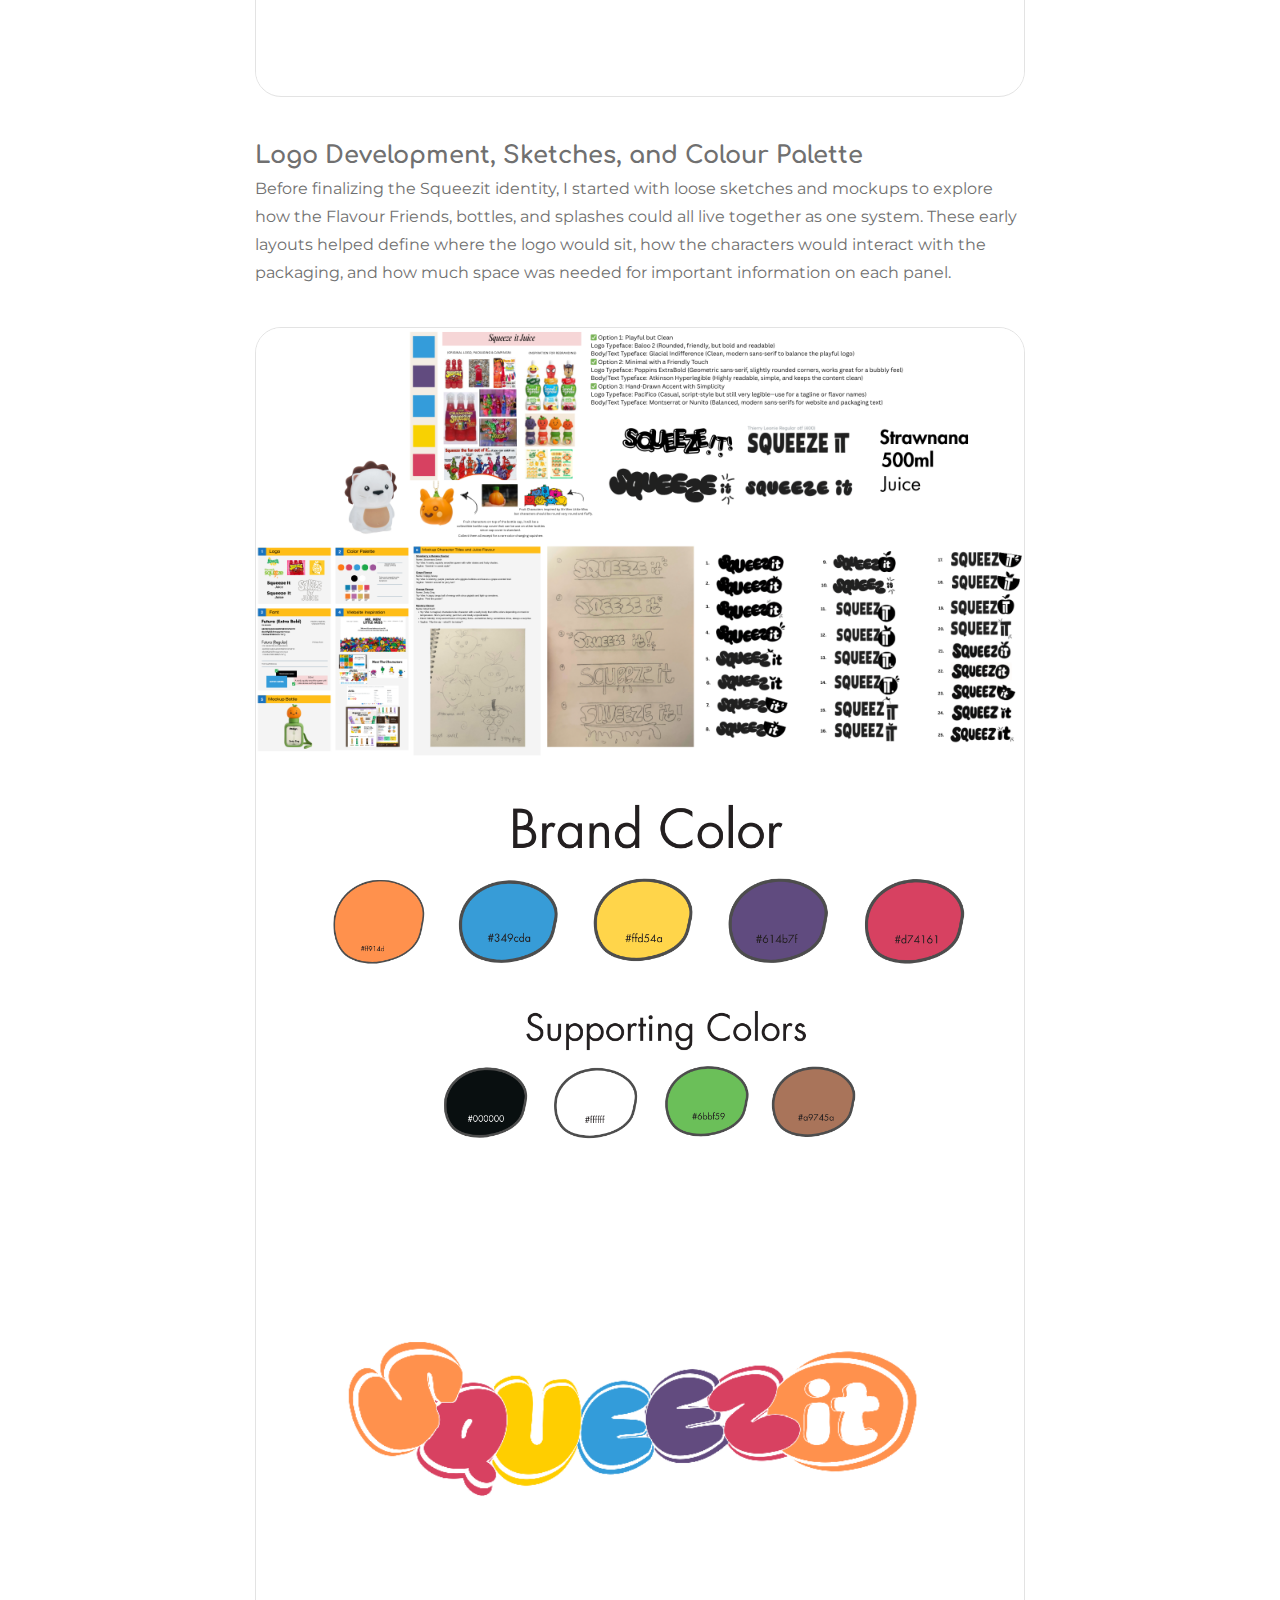
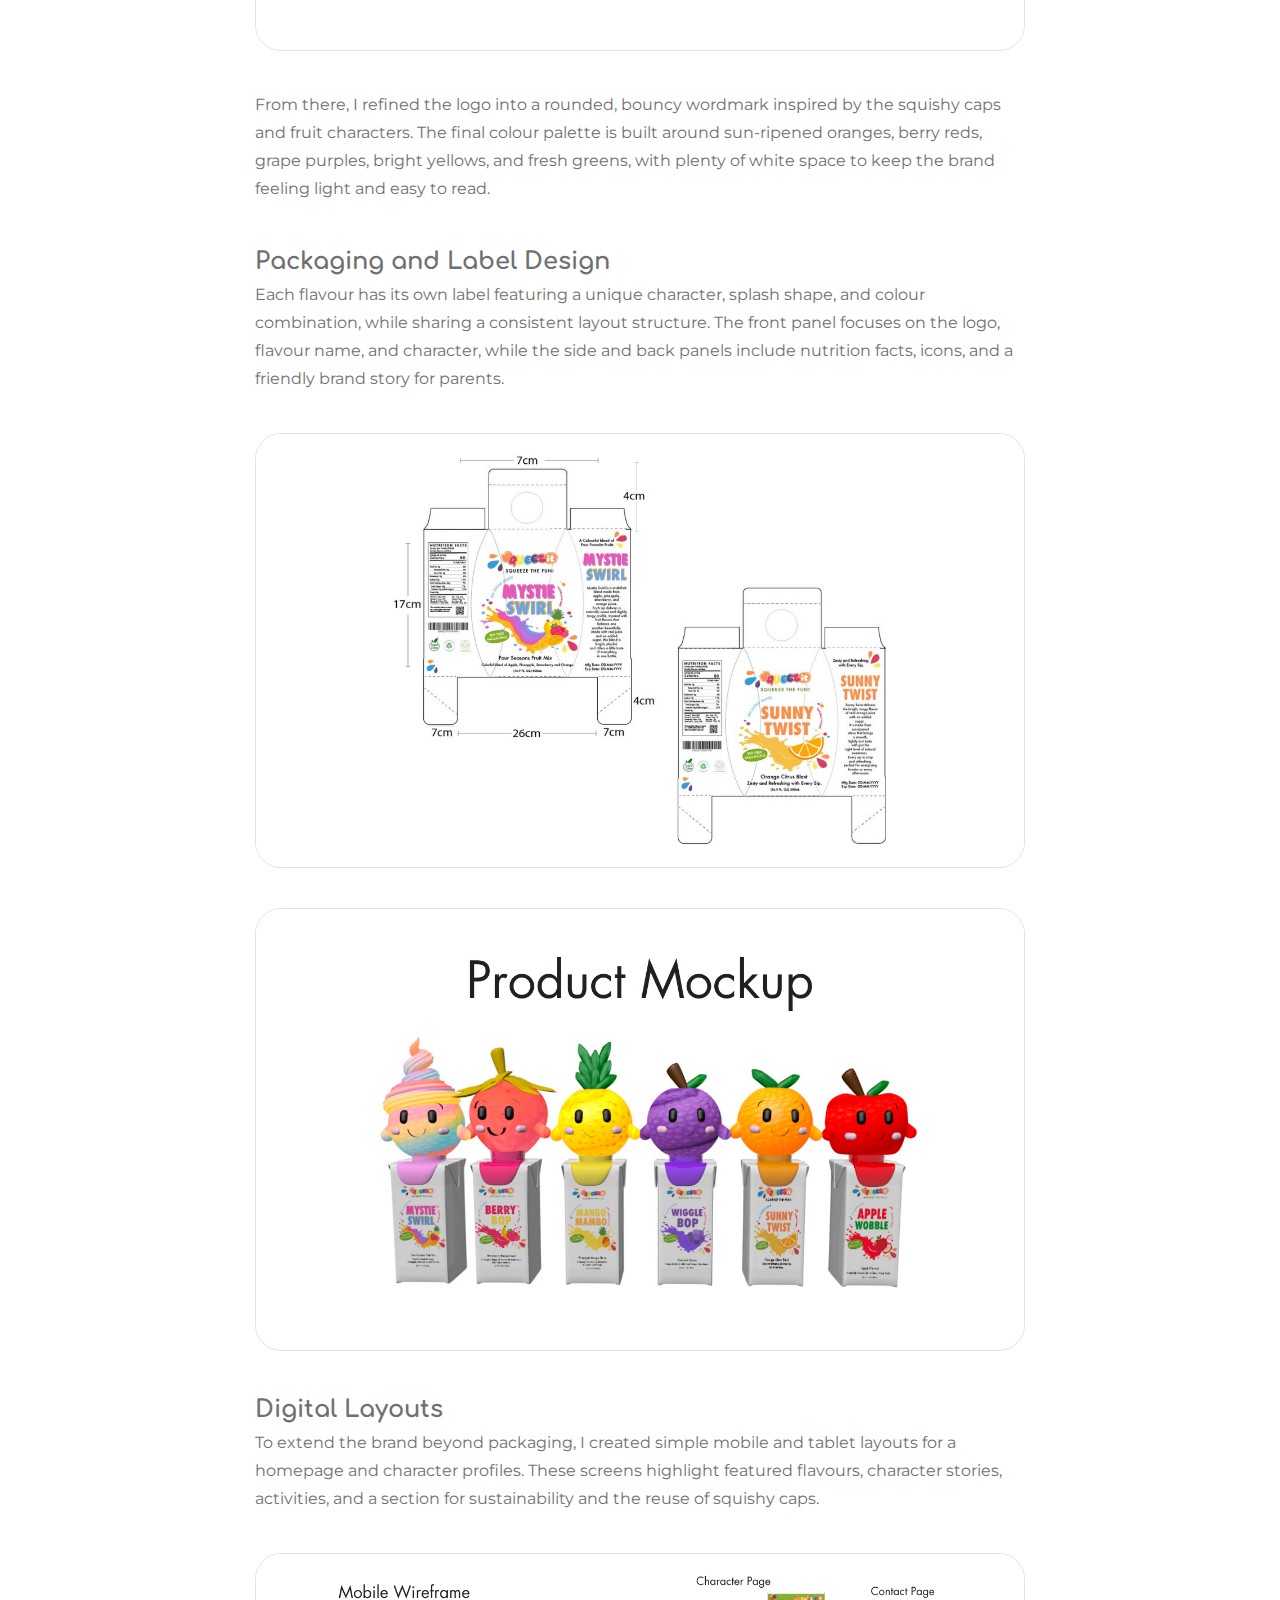
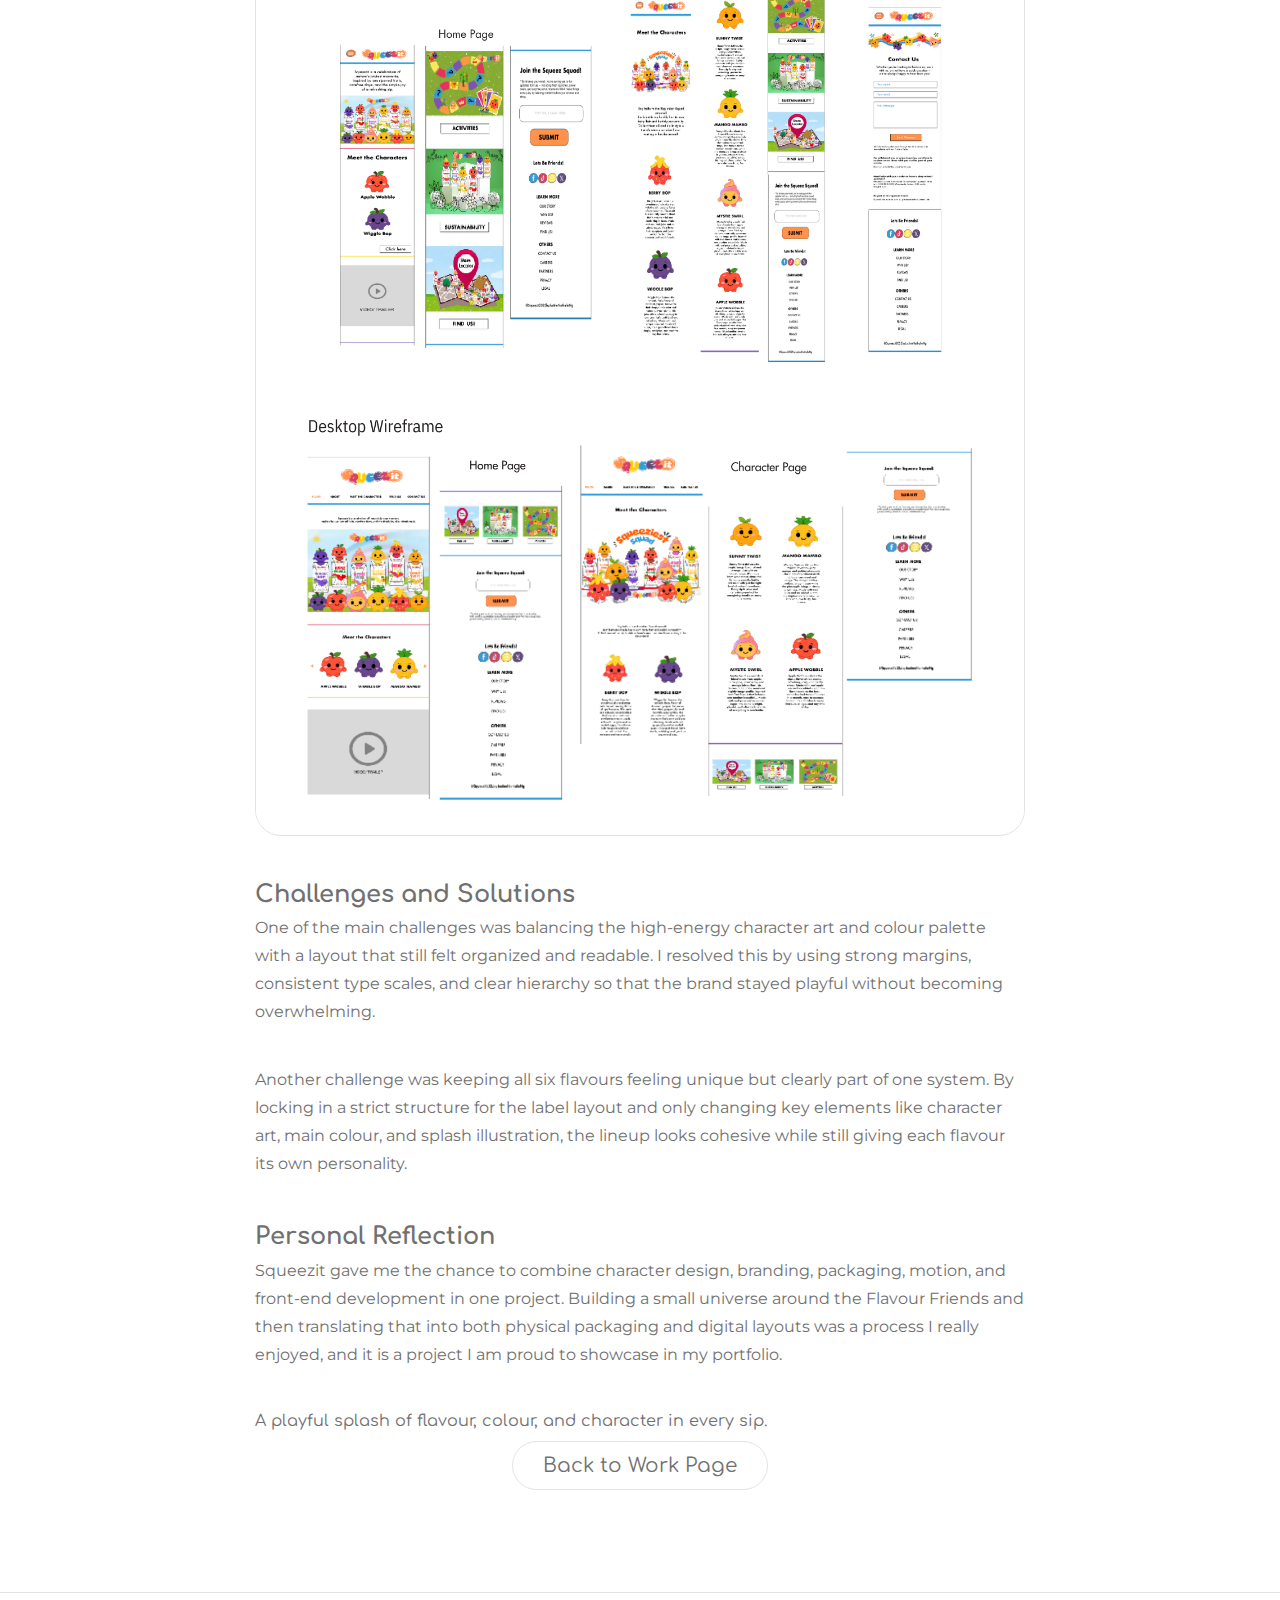
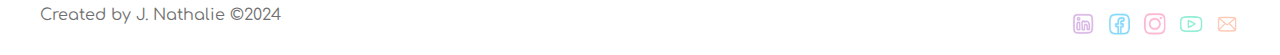
<file: squeezit.html>
<!DOCTYPE html>
<html lang="en">
<head>
  <meta charset="UTF-8">
  <meta name="viewport" content="width=device-width, initial-scale=1.0">
  <link href="https://fonts.googleapis.com/css2?family=Comfortaa&family=Montserrat:wght@400;600;700&display=swap" rel="stylesheet">
  <link rel="stylesheet" href="https://cdnjs.cloudflare.com/ajax/libs/font-awesome/4.7.0/css/font-awesome.min.css">
  <link rel="stylesheet" href="css/grid.css">
  <link rel="stylesheet" href="css/main.css">
  <title>Squeezit – JN Designs</title>
</head>

<body class="site">
  <h1 class="hidden">JN Designs Portfolio Website</h1>

  <div id="sticky-nav-con">
    <header class="head">
      <div class="logo">
        <img src="images/FinalLogo_JN.png" alt="JN Designs Logo">
      </div>

      <nav id="main-nav">
        <button class="burger-btn" id="burger-button"><i class="fa fa-bars"></i></button>

        <div id="burger-con" class="menu-panel">
          <ul class="menu-list">
            <li><a href="index.html">HOME</a></li>
            <li><a href="about.html">ABOUT ME</a></li>
<<<<<<< Updated upstream
            <li><a href="work.html">WORKS</a></li>
            <li><a href="docs/Resume-JustineNg.pdf" target="_blank">RESUME</a></li>
=======
            <li><a href="project.php">WORKS</a></li>
            <li><a href="docs/Ng_JustineNathalie_Resume.pdf" target="_blank">RESUME</a></li>
>>>>>>> Stashed changes
            <li><a href="contact.php">CONTACT</a></li>
          </ul>
        </div>
      </nav>
    </header>
  </div>

  <main>
    <section class="project-wrapper squeezit-project" id="squeezit-project">

      <div class="grid-con">
        <div class="col-span-full m-col-start-2 m-col-end-12 l-col-start-3 l-col-end-11 project-hero">
          <img src="images/Squeezit_Poster.png" alt="Squeezit hero poster with the character lineup" class="project-hero-img">
        </div>
      </div>

      <div class="grid-con project-body">
        <div class="col-span-full m-col-start-2 m-col-end-12 l-col-start-3 l-col-end-11 project-content">
          <h2 class="project-title">Squeezit</h2>

          <h3 class="project-heading">Project</h3>
          <p class="project-text">
            Squeezit is a character-driven rebrand of a fruit-flavoured juice drink, created to feel like
            a tiny playground in a bottle. The brand focuses on bold flavours, collectible characters, and
            an eco-conscious squishy cap that kids can keep and reuse.
          </p>

          <h3 class="project-heading">About</h3>
          <p class="project-text">
            The Squeezit world is built around the “Flavour Friends” – a cast of chibi-style fruit characters
            that each represent a different flavour and personality. The brand combines bright colours, soft
            shapes, and playful motion to make every drink feel like a fun, character-led moment rather than
            just another juice.
          </p>

          <h3 class="project-heading">Role</h3>
          <p class="project-text project-role">
            Motion Designer · Graphic Designer · Front-End Web Developer
          </p>

          <h3 class="project-heading">Hero Artwork</h3>
          <p class="project-text">
            The main hero composition introduces the full Squeezit lineup together, highlighting the characters,
            flavoured splashes, and the squishy cap as a collectible toy.
          </p>

          <div class="project-image-box">
            <img src="images/Squeezit_3d.png" alt="Main Squeezit hero artwork showing the flavour characters and bottles" class="project-image">
          </div>

          <h3 class="project-heading">Logo Development, Sketches, and Colour Palette</h3>
          <p class="project-text">
            Before finalizing the Squeezit identity, I started with loose sketches and mockups to explore how the
            Flavour Friends, bottles, and splashes could all live together as one system. These early layouts helped
            define where the logo would sit, how the characters would interact with the packaging, and how much space
            was needed for important information on each panel.
        </p>
        
        <div class="project-image-box">
             <img src="images/Squeeze It-MockBoard.png" alt="Brand Mockup Sketch Images" class="project-image">
             <img src="images/Squeezit_Color.png" alt="Brand Color" class="project-image">
             <img src="images/Squeezit_logo.png" alt="Final Logo" class="project-image">
            </div>
            
        <p class="project-text">
            From there, I refined the logo into a rounded, bouncy wordmark inspired by the squishy caps and fruit
            characters. The final colour palette is built around sun-ripened oranges, berry reds, grape purples,
            bright yellows, and fresh greens, with plenty of white space to keep the brand feeling light and
            easy to read.
        </p>

          <h3 class="project-heading">Packaging and Label Design</h3>
          <p class="project-text">
            Each flavour has its own label featuring a unique character, splash shape, and colour combination,
            while sharing a consistent layout structure. The front panel focuses on the logo, flavour name, and
            character, while the side and back panels include nutrition facts, icons, and a friendly brand story
            for parents.
          </p>

          <div class="project-image-box">
            <img src="images/Squeezit_PL.png" alt="Flat label dieline for a Squeezit flavour with logo, character, and information layout" class="project-image">
          </div>

          <div class="project-image-box">
            <img src="images/Squeezit_PM.png" alt="Lineup of Squeezit flavours showing all the different character labels together" class="project-image">
          </div>

          <h3 class="project-heading">Digital Layouts</h3>
          <p class="project-text">
            To extend the brand beyond packaging, I created simple mobile and tablet layouts for a homepage and
            character profiles. These screens highlight featured flavours, character stories, activities, and a
            section for sustainability and the reuse of squishy caps.
          </p>

          <div class="project-image-box">
            <img src="images/Squeezit_WF1.png" alt="Squeezit Mobile and Tablet" class="project-image">
            <img src="images/Squeezit_WF2.png" alt="Squeezit Desktop Wireframes" class="project-image">
          </div>

          <h3 class="project-heading">Challenges and Solutions</h3>
          <p class="project-text">
            One of the main challenges was balancing the high-energy character art and colour palette with a layout
            that still felt organized and readable. I resolved this by using strong margins, consistent type scales,
            and clear hierarchy so that the brand stayed playful without becoming overwhelming.
          </p>
          <p class="project-text">
            Another challenge was keeping all six flavours feeling unique but clearly part of one system. By locking
            in a strict structure for the label layout and only changing key elements like character art, main colour,
            and splash illustration, the lineup looks cohesive while still giving each flavour its own personality.
          </p>

          <h3 class="project-heading">Personal Reflection</h3>
          <p class="project-text">
            Squeezit gave me the chance to combine character design, branding, packaging, motion, and front-end
            development in one project. Building a small universe around the Flavour Friends and then translating
            that into both physical packaging and digital layouts was a process I really enjoyed, and it is a project
            I am proud to showcase in my portfolio.
          </p>

          <p class="project-tagline">
            A playful splash of flavour, colour, and character in every sip.
          </p>

          <div class="section-btn-inner">
            <a href="work.html" class="section-learn-btn">Back to Work Page</a>
          </div>
        </div>
      </div>

    </section>
  </main>

  <footer id="site-footer">
    <div class="footer-inner">
      <p>Created by J. Nathalie ©2024</p>

      <div class="footer-icons">
        <a href="www.linkedin.com/in/jnathalieng"><img src="images/Linkedin.png" alt="LinkedIn icon"></a>
        <a href="#"><img src="images/Facebook.png" alt="Facebook icon"></a>
        <a href="www.instagram.com/jnathalieng"><img src="images/Instagram.png" alt="Instagram icon"></a>
        <a href="#"><img src="images/Youtube.png" alt="YouTube icon"></a>
        <a href="mailto:ngjnathalie.ca@gmail.com"><img src="images/Email.png" alt="Email icon"></a>
      </div>
    </div>
  </footer>

  <script src="https://cdnjs.cloudflare.com/ajax/libs/gsap/3.12.2/gsap.min.js"></script>
  <script src="js/main.js"></script>
</body>
</html>
</file>
<file: css/main.css>
#sticky-nav-con{position:sticky;top:0;z-index:1000;background-color:#fff;border-bottom:1px solid #e3e3e3;width:100%;padding:0}.head{width:100%;padding:12px 20px;display:flex;align-items:center;justify-content:space-between}.logo img{display:block;height:60px;width:auto}#main-nav{display:flex;align-items:center}.burger-btn{border:none;background:none;font-size:24px;cursor:pointer;padding:4px 8px}.menu-panel{position:absolute;top:68px;right:16px;background-color:#fff;border:1px solid #e3e3e3;padding:8px 16px;display:none}.menu-panel.menu-open{display:block}.menu-list{list-style:none;margin:0;padding:0}.menu-list li+li{margin-top:8px}.menu-list a{font-family:"Montserrat",sans-serif;font-size:14px;font-weight:600;text-decoration:none;color:#707070}.menu-list a:hover{color:#a2d2ff}@media screen and (min-width: 768px){.burger-btn{display:none}.menu-panel{position:static;display:block;border:none;padding:0}.menu-list{display:flex;gap:24px}.menu-list li+li{margin-top:0}.menu-list a{font-size:16px}}body{font-family:"Comfortaa",sans-serif;font-size:16px;line-height:1.6;color:#707070;background-color:#fff}h1,h2{font-family:"Montserrat",sans-serif;margin:0}h1{font-size:35px}h2{font-size:30px}h3,h4{font-family:"Comfortaa",sans-serif;margin:0}h3{font-size:24px}h4{font-size:18px}p{margin:0 0 16px 0}a{color:inherit;text-decoration:none}#site-footer{border-top:1px solid #e3e3e3;padding:10px 20px}.footer-inner{max-width:1200px;margin:0 auto;display:flex;align-items:center;justify-content:space-between}.footer-inner p{font-family:"Comfortaa",sans-serif;font-size:16px;color:#707070}.footer-icons{display:flex;align-items:center;gap:10px}.footer-icons img{width:26px;height:auto;display:block}#player-container{text-align:center}#player-container video{width:100%;max-width:720px;height:auto;display:block;margin:0 auto 16px auto}.video-controls{display:flex;align-items:center;justify-content:center;gap:12px;font-family:"Comfortaa",sans-serif;font-size:20px;margin-top:8px}.video-controls.hidden{display:none}.video-controls button{border:none;background-color:rgba(0,0,0,0);cursor:pointer;font-size:24px;padding:4px}.video-controls i{color:#707070}#change-vol{width:140px}.project-wrapper{padding:40px 0 70px}.project-hero{border-radius:26px;border:1px solid #e3e3e3;overflow:hidden;margin-bottom:40px}.project-hero-img{width:100%;height:auto;display:block}.project-content{margin-bottom:40px}.project-label{font-family:"Montserrat";font-size:16px;letter-spacing:3px;color:#ffb4a2;text-transform:uppercase;margin-bottom:6px}.project-title{font-family:"Comfortaa";font-size:40px;color:#a2d2ff;letter-spacing:2px;margin-bottom:30px}.project-text{font-family:"Montserrat";font-size:16px;color:#707070;line-height:28px;margin-bottom:40px}.project-role{font-family:"Montserrat";font-size:16px;color:#a2d2ff;margin-bottom:40px}.project-image-box{width:100%;border-radius:26px;overflow:hidden;border:1px solid #e3e3e3;margin-bottom:40px}.slide{display:none}.show{display:block}.hero-section{padding:40px 20px 0 20px}.hero-inner{max-width:1200px;margin:0 auto}.hero-top{display:flex;align-items:center;justify-content:center;gap:16px}.hi-img{max-width:170px;height:auto}.lilme-wrap{position:relative;width:260px;height:260px}.lilme-circle{width:100%;height:100%;background-color:#cdb4db;border-radius:50%}.lilme-avatar{position:absolute;inset:8%;width:84%;height:84%;-o-object-fit:contain;object-fit:contain}.hero-bottom{text-align:center;margin-top:18px}.name-line{font-family:"Montserrat",sans-serif;font-size:36px;font-weight:700;color:#707070;margin-bottom:8px}.name-line span{color:#ffb4a2}.subtitle{font-family:"Comfortaa",sans-serif;font-size:20px;line-height:1.5;max-width:700px;margin:0 auto 24px auto;color:#707070}.section-btn-inner{text-align:center}.section-learn-btn{border:1px solid #e3e3e3;background-color:#fff;padding:12px 30px;border-radius:999px;font-family:"Comfortaa",sans-serif;font-size:20px}.slider-section{padding:40px 20px;text-align:center}.fw-title-img-wrap{margin-bottom:18px}.fw-title-img{max-width:100%;height:auto}.fw-title{font-family:"Montserrat",sans-serif;font-size:30px;font-weight:700;color:#707070;margin-bottom:8px}.fw-subtitle{font-family:"Comfortaa",sans-serif;font-size:20px;color:#707070;max-width:700px;margin:0 auto}.connect-section h3{font-size:30px;font-family:"Montserrat",sans-serif;margin-bottom:12px}.connect-section p{font-size:20px;font-family:"Comfortaa",sans-serif;margin:0 auto 24px auto;max-width:700px}.bear-slider{padding:20px 0 16px 0;display:flex;justify-content:center;gap:14px}.bear{background:rgba(0,0,0,0);border:none;padding:0}.bear img{width:50px;height:auto;display:block}.active img{transform:scale(1.1)}@media screen and (max-width: 767px){.hero-section{padding:32px 16px 0 16px}.hero-top{gap:10px}.hi-img{max-width:130px}.lilme-wrap{width:220px;height:220px}.lilme-avatar{inset:10%;width:80%;height:80%}.name-line{font-size:32px}.subtitle{font-size:18px}.slider-section{padding:32px 16px}.fw-title{font-size:26px}.fw-subtitle{font-size:18px}.bear img{width:42px}}@media screen and (min-width: 768px){.hero-top{gap:20px}.hi-img{max-width:190px}.lilme-wrap{width:300px;height:300px}.lilme-avatar{inset:8%;width:84%;height:84%}.name-line{font-size:40px}.subtitle{font-size:22px}.fw-title{font-size:32px}.fw-subtitle{font-size:20px}.bear img{width:50px}}.about-intro{text-align:center;padding:40px 16px 24px}.about-intro-inner{max-width:900px;margin:0 auto}.intro-title{font-family:"Comfortaa",sans-serif;font-size:26px;letter-spacing:2px;text-transform:uppercase;color:#9a9a9a;margin-bottom:16px}.about-intro p{max-width:520px;margin:0 auto 20px;font-family:"Montserrat",sans-serif;font-size:16px;line-height:1.5;color:#555}.intro-choices{display:inline-flex;gap:16px;flex-wrap:wrap;justify-content:center}.about-btn{font-family:"Comfortaa",sans-serif;font-size:16px;letter-spacing:2px;text-transform:uppercase;border-radius:999px;border:2px solid #d3d3d3;padding:10px 26px;background-color:#fff;color:#666;cursor:pointer;transition:.2s ease}.about-btn:hover{background-color:#f0f0f0;color:#333}.core-btn.is-active{background-color:#c9a5ff;border-color:#c9a5ff;color:#fff}.work-btn.is-active{background-color:#a2d2ff;border-color:#a2d2ff;color:#fff}.love-btn.is-active{background-color:#ffb4a2;border-color:#ffb4a2;color:#fff}.about-hero{display:grid;justify-items:center;row-gap:24px;padding:16px 0 48px}.orbit-con{position:relative;width:320px;height:320px}.core-img,.work-img,.love-img{position:absolute;inset:50%;transform:translate(-50%, -50%);max-width:68%;opacity:0;transition:opacity .3s ease}.core-img.is-active,.work-img.is-active,.love-img.is-active{opacity:1}.orbit-svg{position:absolute;width:100%;height:100%}.core-ring,.work-ring,.love-ring{fill:none;transition:stroke-width .2s ease}.core-ring{stroke:#d9d9d9;stroke-width:2px;stroke-dasharray:2px 8px}.work-ring{stroke:#ffb4a2;stroke-width:3px}.love-ring{stroke:#a2d2ff;stroke-width:2px;stroke-dasharray:2px 8px}.core-hotspots,.work-hotspots,.love-hotspots{display:none;position:absolute;inset:0}.hotspot{position:absolute;width:40px;height:40px;background:none;border:none;padding:0;cursor:pointer}.hotspot img{display:block;width:100%;height:auto}.hotspot-tip{position:absolute;bottom:115%;left:50%;transform:translateX(-50%) translateY(4px);padding:8px 12px;font-family:"Montserrat",sans-serif;font-size:13px;line-height:1.3;color:#444;background-color:#fff;border-radius:999px;box-shadow:0 4px 10px rgba(0,0,0,.12);white-space:nowrap;opacity:0;pointer-events:none;transition:opacity .2s ease,transform .2s ease}.hotspot-tip::after{content:"";position:absolute;top:100%;left:50%;transform:translateX(-50%);border-width:6px;border-style:solid;border-color:#fff rgba(0,0,0,0) rgba(0,0,0,0) rgba(0,0,0,0)}.hotspot.is-active .hotspot-tip{opacity:1;transform:translateX(-50%) translateY(-4px)}.core-hotspot1{top:-10px;left:50%;transform:translateX(-50%)}.core-hotspot2{top:50%;right:-10px;transform:translateY(-50%)}.core-hotspot3{bottom:-10px;left:50%;transform:translateX(-50%)}.work-hotspot1{top:32px;left:40px}.work-hotspot2{top:40px;right:40px}.work-hotspot3{bottom:32px;right:50px}.love-hotspot1{top:32px;left:220px}.love-hotspot2{top:200px;left:40px}.love-hotspot3{bottom:-6px;right:130px}.about-info{max-width:340px;text-align:center}.info-box{display:none;font-family:"Montserrat",sans-serif;background-color:#fff;border-radius:18px;padding:20px 22px;box-shadow:0 8px 20px rgba(0,0,0,.06)}.info-box h3{font-family:"Comfortaa",sans-serif;font-size:20px;letter-spacing:1px;text-transform:uppercase;margin-bottom:8px;color:#777}.info-box p{margin:0;font-size:15px;line-height:1.5;color:#444}.info-box.is-active{display:block}.about-list{display:none;margin-top:12px;list-style:none;font-family:"Montserrat",sans-serif;font-size:16px;line-height:22px;color:#444}.about-list li{margin-bottom:4px}.about-list.is-active{display:block}@media(min-width: 768px){.orbit-con{width:360px;height:360px}.core-hotspots.is-active,.work-hotspots.is-active,.love-hotspots.is-active{display:block}.about-list,.about-list.is-active{display:none !important}}@media(min-width: 1200px){.about-hero{grid-template-columns:minmax(0, 1.1fr) minmax(0, 0.9fr);align-items:center;-moz-column-gap:40px;column-gap:40px}.orbit-con{width:500px;height:500px;margin:0}.core-img,.work-img,.love-img{max-width:60%}.about-info{max-width:380px;text-align:left}}.contact-wrapper{width:100%}.contact-card-outer{background-color:#fff;border:1px solid #dedede;border-radius:30px;box-shadow:0px 10px 24px rgba(0,0,0,.08)}.contact-card-inner{position:relative;margin:40px;padding:60px 70px 60px;border-radius:26px;border:1px solid #f2e5de;background-color:#fffaf7}.contact-inner-outline{position:absolute;top:34px;left:34px;right:34px;bottom:34px;border:1px solid #dedede;border-radius:22px}.contact-grid{position:relative;z-index:2}.contact-left{padding-right:40px}.contact-heading{font-family:"Comfortaa";font-size:40px;font-weight:700;letter-spacing:2px;line-height:44px;margin-bottom:30px;color:#aac7ff}.contact-copy{font-family:"Montserrat";font-size:18px;line-height:30px;color:#f3a792;margin-bottom:24px}.contact-divider{width:1px;background-color:#aac7ff;height:100%;margin:0 auto}.contact-right{padding-left:40px}.contact-field-group{margin-bottom:26px}.contact-label{font-family:"Montserrat";font-size:16px;letter-spacing:3px;font-weight:600;color:#aac7ff;margin-bottom:10px;text-transform:uppercase}.contact-label span{color:#f3a792}.contact-message-row{display:flex;align-items:center;gap:10px}.contact-char-note{font-family:"Montserrat";font-size:13px;color:#999}.contact-input{width:100%;height:64px;border-radius:999px;background-color:#fde4d9;border:none;padding:20px 26px;font-size:16px;font-family:"Montserrat";color:#333}.contact-textarea{width:100%;min-height:240px;background-color:#fde4d9;border-radius:20px;border:none;padding:20px 26px;font-size:16px;font-family:"Montserrat";color:#333;resize:vertical}.contact-required-note{font-family:"Montserrat";font-size:13px;color:#999}.contact-actions{display:flex;justify-content:flex-end;margin-top:26px}.contact-submit{background-color:#aac7ff;color:#fff;border-radius:999px;padding:16px 70px;border:none;font-family:"Montserrat";font-size:15px;font-weight:700;letter-spacing:3px;text-transform:uppercase;cursor:pointer}.contact-submit:hover{filter:brightness(1.06)}@media(max-width: 899px){.contact-card-inner{margin:24px;padding:40px 24px 30px}.contact-inner-outline{top:26px;left:26px;right:26px;bottom:26px}.contact-divider{display:none}.contact-left,.contact-right{padding:0}.contact-heading{font-size:32px;line-height:36px}.contact-actions{justify-content:center}.contact-submit{width:160px;padding:14px 0}}.contact-thankyou{background-color:#fff;padding:24px 28px;border-radius:20px;text-align:center;margin-bottom:28px;position:relative;z-index:3}.contact-thankyou-title{font-family:"Comfortaa";font-size:28px;color:#aac7ff;margin-bottom:8px}.contact-thankyou-text{font-family:"Montserrat";font-size:16px;color:#f3a792}.works{width:100%;padding-top:40px;padding-bottom:60px}.works-inner{margin:0 auto}.works-header{margin-bottom:26px}.works-heading{font-family:"Montserrat",sans-serif;font-size:35px;color:#a2d2ff;margin-bottom:6px;letter-spacing:1px}.works-intro{font-family:"Montserrat",sans-serif;font-size:18px;color:#707070;margin-bottom:24px}.works-row{display:flex;flex-wrap:wrap;margin:-14px;align-items:stretch}.works-column{padding:14px;display:flex}.works-link{display:block;text-decoration:none;color:inherit;width:100%}.works-item{position:relative;background-color:#fff;border-radius:28px;border:1px solid #e3e3e3;box-shadow:0px 10px 24px rgba(0,0,0,.08);padding:24px;transition:box-shadow .2s ease,transform .2s ease;display:flex;flex-direction:column;height:100%}.works-link:hover .works-item{transform:translateY(-4px);box-shadow:0px 14px 28px rgba(0,0,0,.12)}.works-photo-box{width:100%;padding:10px;margin-bottom:16px;border-radius:24px;background-color:#fff;box-sizing:border-box}.works-thumb{width:100%;border-radius:22px;border:1px solid #e3e3e3;overflow:hidden;box-sizing:border-box;aspect-ratio:3/4}.works-img{width:100%;height:100%;display:block;-o-object-fit:cover;object-fit:cover}.works-title{font-family:"Comfortaa",sans-serif;font-size:18px;font-weight:700;color:#ffb4a2;margin-bottom:4px;line-height:22px}.works-text{font-family:"Montserrat",sans-serif;font-size:13px;color:#707070;line-height:20px;margin-top:4px}@media screen and (max-width: 767px){.works-column{width:100%}.works-thumb{aspect-ratio:3/4}}@media screen and (min-width: 768px){.works-column{width:50%}.works-intro{font-size:16px}}@media screen and (min-width: 1024px){.works-column{width:33.3333%}}.error-page{background-color:#fdf6f1;width:100%;height:900px}.error{width:1000px;margin:0 auto;padding-top:150px;text-align:center}.error-inner{width:600px;margin:0 auto;background-color:#fff;padding:60px 40px 60px 40px;border-radius:30px;box-shadow:0px 20px 60px rgba(0,0,0,.05)}.error-img{width:160px;height:160px;border-radius:160px;margin-bottom:30px;border:6px solid #e6f0ff}.error-title{font-family:"Comfortaa",sans-serif;font-size:100px;font-weight:700;color:#9bb8ff;margin-bottom:20px;letter-spacing:5px}.error-text{font-family:"Montserrat",sans-serif;font-size:18px;color:#7a7a7a;line-height:28px;margin-bottom:30px}.error-btn{display:inline-block;width:200px;height:50px;line-height:50px;background-color:#ffb7a5;color:#fff;font-family:"Montserrat",sans-serif;font-weight:600;text-decoration:none;border-radius:40px}.error-btn:hover{background-color:#ff9f88}*{box-sizing:border-box}.hidden,.screen-reader-text{position:absolute;left:-9999px}.skip-link.screen-reader-text:focus{position:static;left:auto;padding:8px 12px;background-color:#333;color:#fff}/*# sourceMappingURL=main.css.map */
</file>
<file: css/grid.css>
/* Tailwind and Bootstrap use px for media queries, with foundation using em
for this library we will stick with pixels */

/* ---General rules - scales images, videos to size of container--- */
img, embed, object, video, picture {
  max-width: 100%; 
}

/* ---Change the way the box model works, tells the browser to account for any border and padding in the values you specify for an element's width and height.--- */

html {
  box-sizing: border-box; 
}

*, *::before, *::after {
  box-sizing: inherit; 
}

/* ---Mini CSS reset--- */

body, p, h1, h2, h3, h4, h5 {
   margin: 0px; 
   padding: 0px;
}

/* ---Utility Classes--- */

.hidden {
   display: none;
}

.box {
   background-color: powderblue;
   color: rgb(27, 27, 27);
   border-radius: 5px;
   padding: 20px;
   text-align: center;
   margin-top: 10px;
   margin-bottom:10px;
 }

/* ---Mobile Library Grid Styles--- */

/* Note if you are using a grid size of 1920, you need to change the value of 1200px to 1920px on line 50 and 57 */

.full-width-grid-con {
   /* set this container as a grid, with 3 columns
   the other grid will sit in the middle column, this allows for overlapping content */
   display: grid; 
	grid-template-columns: 1fr minmax(0, 1200px) 1fr;  
}

 .grid-con { 
   display: grid;
   grid-template-columns: repeat(4, minmax(0, 1fr));
   grid-column-gap: 30px;
   max-width: 1200px;
   margin: 0 auto;
   padding-left: 15px;
   padding-right: 15px;
}

/* A keyword indicating that the property contributes nothing to the grid item's placement, indicating auto-placement, an automatic span, or a default span of 1. */
.col-auto {grid-column: auto;}
.col-span-1	{grid-column: span 1 / span 1;}
.col-span-2	{grid-column: span 2 / span 2;}
.col-span-3	{grid-column: span 3 / span 3;}
.col-span-4	{grid-column: span 4 / span 4;}
.col-span-full {grid-column: 1 / -1;}

.col-start-1	{grid-column-start: 1;}
.col-start-2	{grid-column-start: 2;}
.col-start-3	{grid-column-start: 3;}
.col-start-4	{grid-column-start: 4;}
.col-start-auto {grid-column-start: auto;}

.col-end-1	{grid-column-end: 1;}
.col-end-2	{grid-column-end: 2;}
.col-end-3	{grid-column-end: 3;}
.col-end-4	{grid-column-end: 4;}
.col-end-5	{grid-column-end: 5;}
.col-end-auto	{grid-column-end: auto;}

/* ---Tablet Library Grid Styles--- */

@media screen and (min-width: 768px) { 
   
   .grid-con { 
      display: grid; 
      grid-template-columns: repeat(12, minmax(0, 1fr));
      grid-column-gap: 20px;
      padding-left: 16px;
      padding-right: 16px;
   }

   .m-col-auto {grid-column: auto;}
   .m-col-span-1	{grid-column: span 1 / span 1;}
   .m-col-span-2	{grid-column: span 2 / span 2;}
   .m-col-span-3	{grid-column: span 3 / span 3;}
   .m-col-span-4	{grid-column: span 4 / span 4;}
   .m-col-span-5	{grid-column: span 5 / span 5;}
   .m-col-span-6	{grid-column: span 6 / span 6;}
   .m-col-span-7	{grid-column: span 7 / span 7;}
   .m-col-span-8	{grid-column: span 8 / span 8;}
   .m-col-span-9	{grid-column: span 9 / span 9;}
   .m-col-span-10 {grid-column: span 10 / span 10;}
   .m-col-span-11 {grid-column: span 11 / span 11;}
   .m-col-span-12 {grid-column: span 12 / span 12;}
   .m-col-span-full {grid-column: 1 / -1;}

   .m-col-start-1	{grid-column-start: 1;}
   .m-col-start-2	{grid-column-start: 2;}
   .m-col-start-3	{grid-column-start: 3;}
   .m-col-start-4	{grid-column-start: 4;}
   .m-col-start-5	{grid-column-start: 5;}
   .m-col-start-6	{grid-column-start: 6;}
   .m-col-start-7	{grid-column-start: 7;}
   .m-col-start-8	{grid-column-start: 8;}
   .m-col-start-9	{grid-column-start: 9;}
   .m-col-start-10	{grid-column-start: 10;}
   .m-col-start-11	{grid-column-start: 11;}
   .m-col-start-12	{grid-column-start: 12;}
   .m-col-start-13	{grid-column-start: 13;}
   .m-col-start-auto {grid-column-start: auto;}

   .m-col-end-1	{grid-column-end: 1;}
   .m-col-end-2	{grid-column-end: 2;}
   .m-col-end-3	{grid-column-end: 3;}
   .m-col-end-4	{grid-column-end: 4;}
   .m-col-end-5	{grid-column-end: 5;}
   .m-col-end-6	{grid-column-end: 6;}
   .m-col-end-7	{grid-column-end: 7;}
   .m-col-end-8	{grid-column-end: 8;}
   .m-col-end-9	{grid-column-end: 9;}
   .m-col-end-10	{grid-column-end: 10;}
   .m-col-end-11	{grid-column-end: 11;}
   .m-col-end-12	{grid-column-end: 12;}
   .m-col-end-13	{grid-column-end: 13;}
   .m-col-end-auto	{grid-column-end: auto;}

}

/* ---Desktop Library Grid Styles--- */

@media screen and (min-width: 1200px) { 

   .grid-con { 
      display: grid; 
      grid-template-columns: repeat(12, minmax(0, 1fr));
      grid-column-gap: 30px;
      padding-left: 15px;
      padding-right: 15px;
   }

   .l-col-auto {grid-column: auto;}
   .l-col-span-1	{grid-column: span 1 / span 1;}
   .l-col-span-2	{grid-column: span 2 / span 2;}
   .l-col-span-3	{grid-column: span 3 / span 3;}
   .l-col-span-4	{grid-column: span 4 / span 4;}
   .l-col-span-5	{grid-column: span 5 / span 5;}
   .l-col-span-6	{grid-column: span 6 / span 6;}
   .l-col-span-7	{grid-column: span 7 / span 7;}
   .l-col-span-8	{grid-column: span 8 / span 8;}
   .l-col-span-9	{grid-column: span 9 / span 9;}
   .l-col-span-10 {grid-column: span 10 / span 10;}
   .l-col-span-11 {grid-column: span 11 / span 11;}
   .l-col-span-12 {grid-column: span 12 / span 12;}
   .l-col-span-full {grid-column: 1 / -1;}

   .l-col-start-1	{grid-column-start: 1;}
   .l-col-start-2	{grid-column-start: 2;}
   .l-col-start-3	{grid-column-start: 3;}
   .l-col-start-4	{grid-column-start: 4;}
   .l-col-start-5	{grid-column-start: 5;}
   .l-col-start-6	{grid-column-start: 6;}
   .l-col-start-7	{grid-column-start: 7;}
   .l-col-start-8	{grid-column-start: 8;}
   .l-col-start-9	{grid-column-start: 9;}
   .l-col-start-10	{grid-column-start: 10;}
   .l-col-start-11	{grid-column-start: 11;}
   .l-col-start-12	{grid-column-start: 12;}
   .l-col-start-13	{grid-column-start: 13;}
   .l-col-start-auto {grid-column-start: auto;}

   .l-col-end-1	{grid-column-end: 1;}
   .l-col-end-2	{grid-column-end: 2;}
   .l-col-end-3	{grid-column-end: 3;}
   .l-col-end-4	{grid-column-end: 4;}
   .l-col-end-5	{grid-column-end: 5;}
   .l-col-end-6	{grid-column-end: 6;}
   .l-col-end-7	{grid-column-end: 7;}
   .l-col-end-8	{grid-column-end: 8;}
   .l-col-end-9	{grid-column-end: 9;}
   .l-col-end-10	{grid-column-end: 10;}
   .l-col-end-11	{grid-column-end: 11;}
   .l-col-end-12	{grid-column-end: 12;}
   .l-col-end-13	{grid-column-end: 13;}
   .l-col-end-auto	{grid-column-end: auto;}
}

/* ---X-Large Desktop Library Grid Styles--- */

@media screen and (min-width: 1920px) { 

   .grid-con { 
      display: grid; 
      grid-template-columns: repeat(12, minmax(0, 1fr));
      grid-column-gap: 34px;
      padding-left: 17px;
      padding-right: 17px;
   }

   .xl-col-auto {grid-column: auto;}
   .xl-col-span-1	{grid-column: span 1 / span 1;}
   .xl-col-span-2	{grid-column: span 2 / span 2;}
   .xl-col-span-3	{grid-column: span 3 / span 3;}
   .xl-col-span-4	{grid-column: span 4 / span 4;}
   .xl-col-span-5	{grid-column: span 5 / span 5;}
   .xl-col-span-6	{grid-column: span 6 / span 6;}
   .xl-col-span-7	{grid-column: span 7 / span 7;}
   .xl-col-span-8	{grid-column: span 8 / span 8;}
   .xl-col-span-9	{grid-column: span 9 / span 9;}
   .xl-col-span-10 {grid-column: span 10 / span 10;}
   .xl-col-span-11 {grid-column: span 11 / span 11;}
   .xl-col-span-12 {grid-column: span 12 / span 12;}
   .xl-col-span-full {grid-column: 1 / -1;}

   .xl-col-start-1	{grid-column-start: 1;}
   .xl-col-start-2	{grid-column-start: 2;}
   .xl-col-start-3	{grid-column-start: 3;}
   .xl-col-start-4	{grid-column-start: 4;}
   .xl-col-start-5	{grid-column-start: 5;}
   .xl-col-start-6	{grid-column-start: 6;}
   .xl-col-start-7	{grid-column-start: 7;}
   .xl-col-start-8	{grid-column-start: 8;}
   .xl-col-start-9	{grid-column-start: 9;}
   .xl-col-start-10	{grid-column-start: 10;}
   .xl-col-start-11	{grid-column-start: 11;}
   .xl-col-start-12	{grid-column-start: 12;}
   .xl-col-start-13	{grid-column-start: 13;}
   .xl-col-start-auto {grid-column-start: auto;}

   .xl-col-end-1	{grid-column-end: 1;}
   .xl-col-end-2	{grid-column-end: 2;}
   .xl-col-end-3	{grid-column-end: 3;}
   .xl-col-end-4	{grid-column-end: 4;}
   .xl-col-end-5	{grid-column-end: 5;}
   .xl-col-end-6	{grid-column-end: 6;}
   .xl-col-end-7	{grid-column-end: 7;}
   .xl-col-end-8	{grid-column-end: 8;}
   .xl-col-end-9	{grid-column-end: 9;}
   .xl-col-end-10	{grid-column-end: 10;}
   .xl-col-end-11	{grid-column-end: 11;}
   .xl-col-end-12	{grid-column-end: 12;}
   .xl-col-end-13	{grid-column-end: 13;}
   .xl-col-end-auto	{grid-column-end: auto;}
}
</file>
